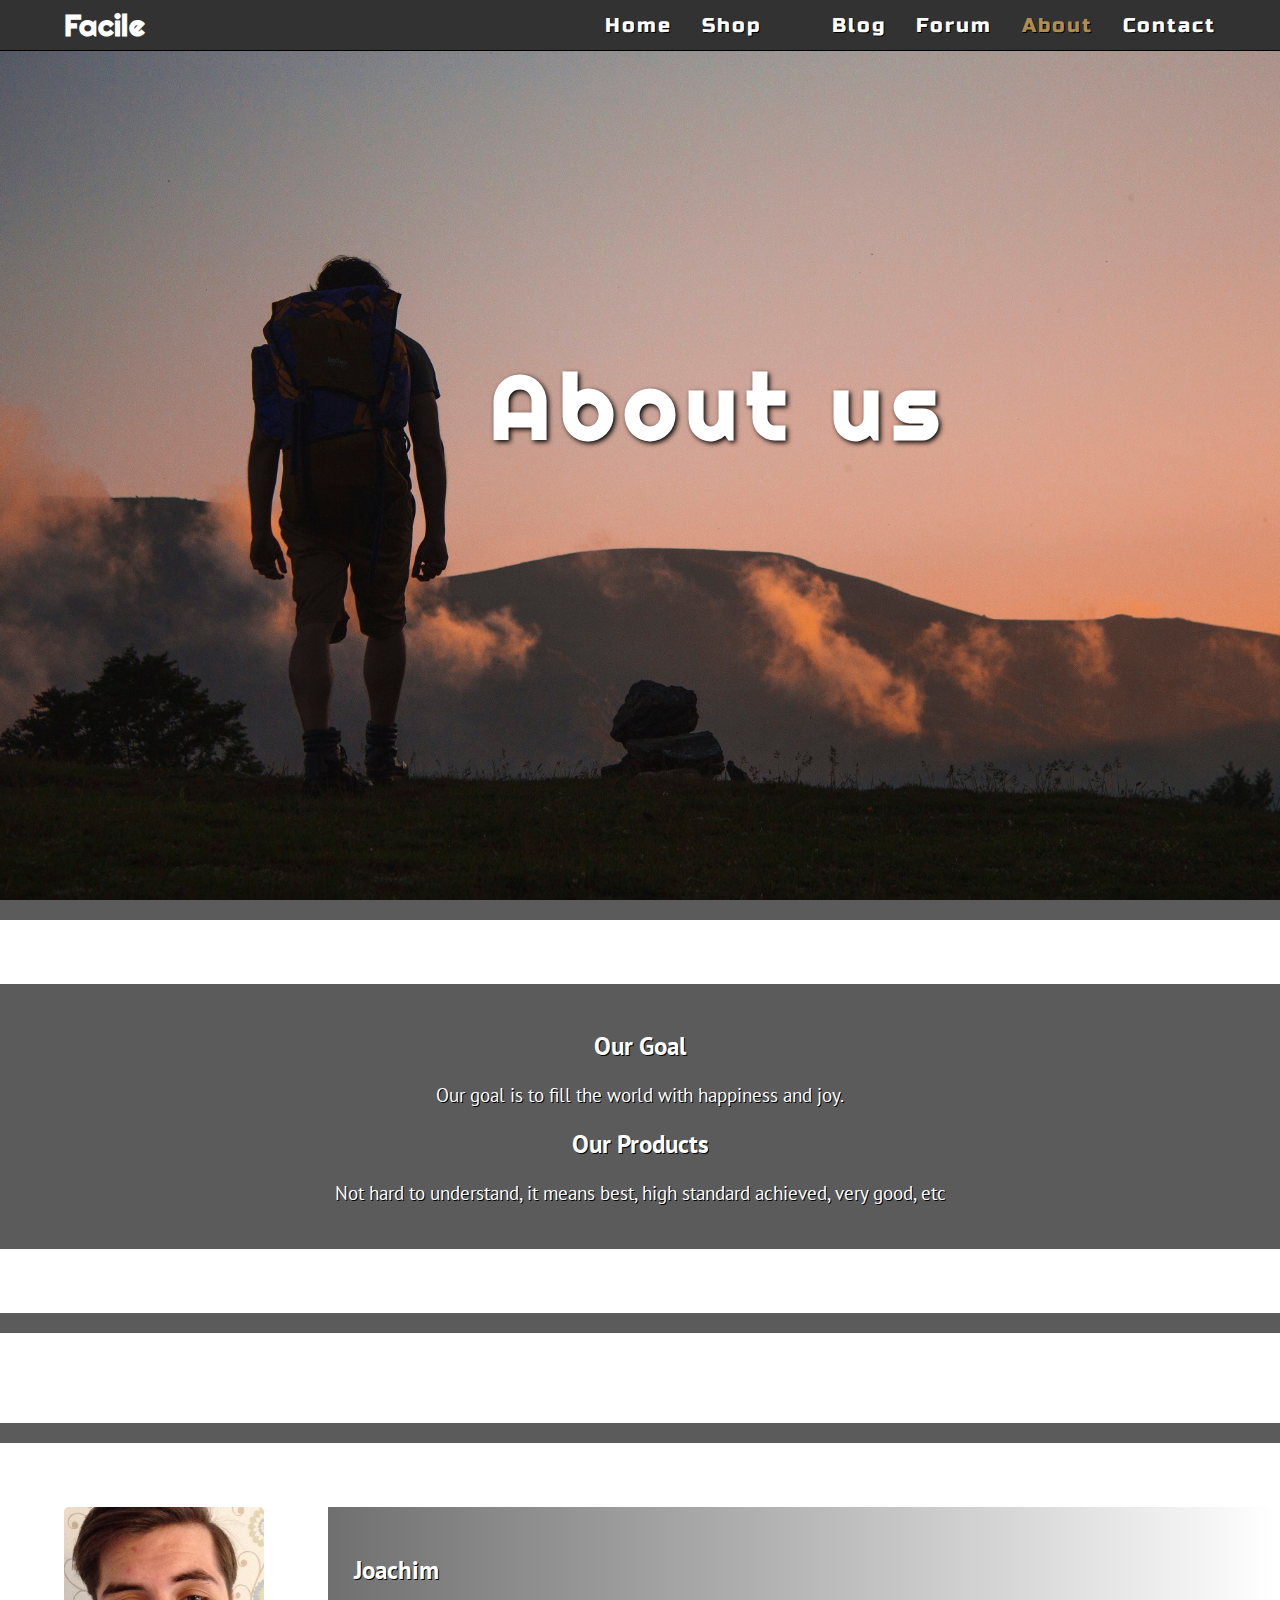
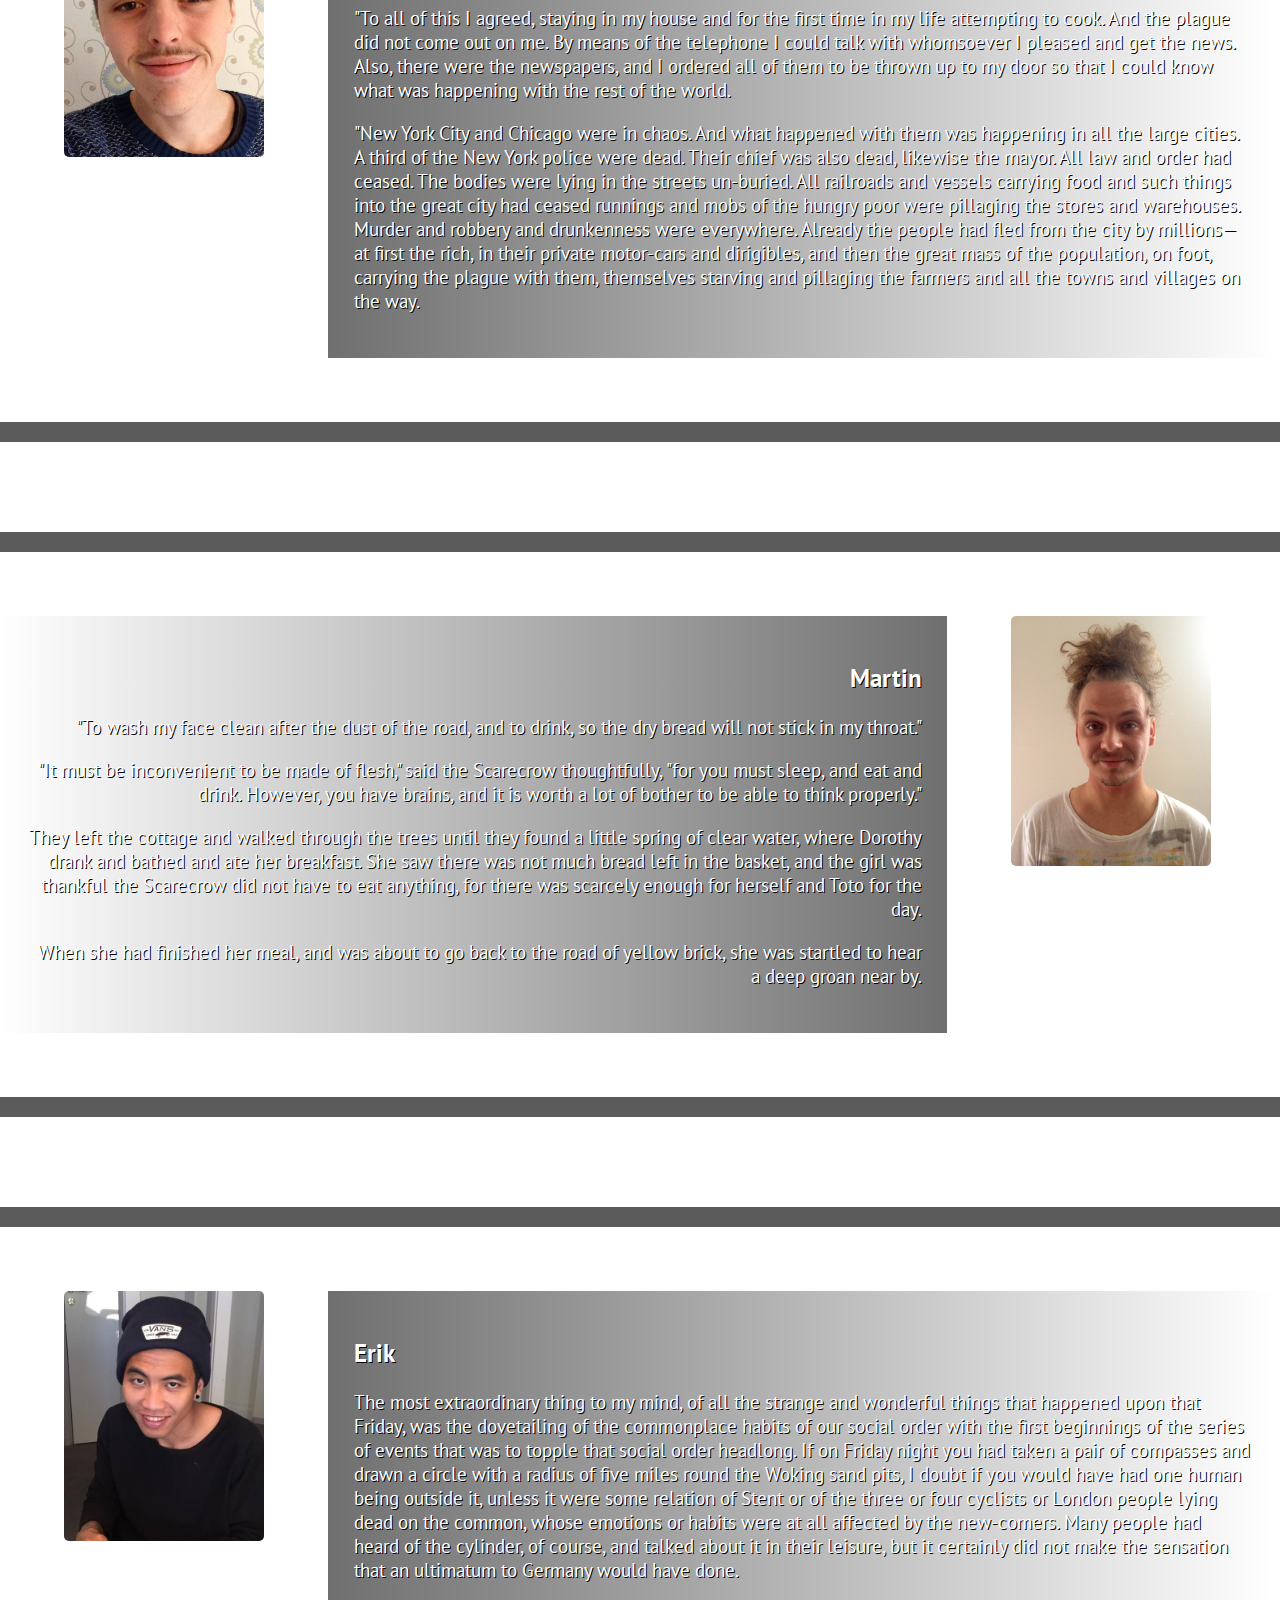
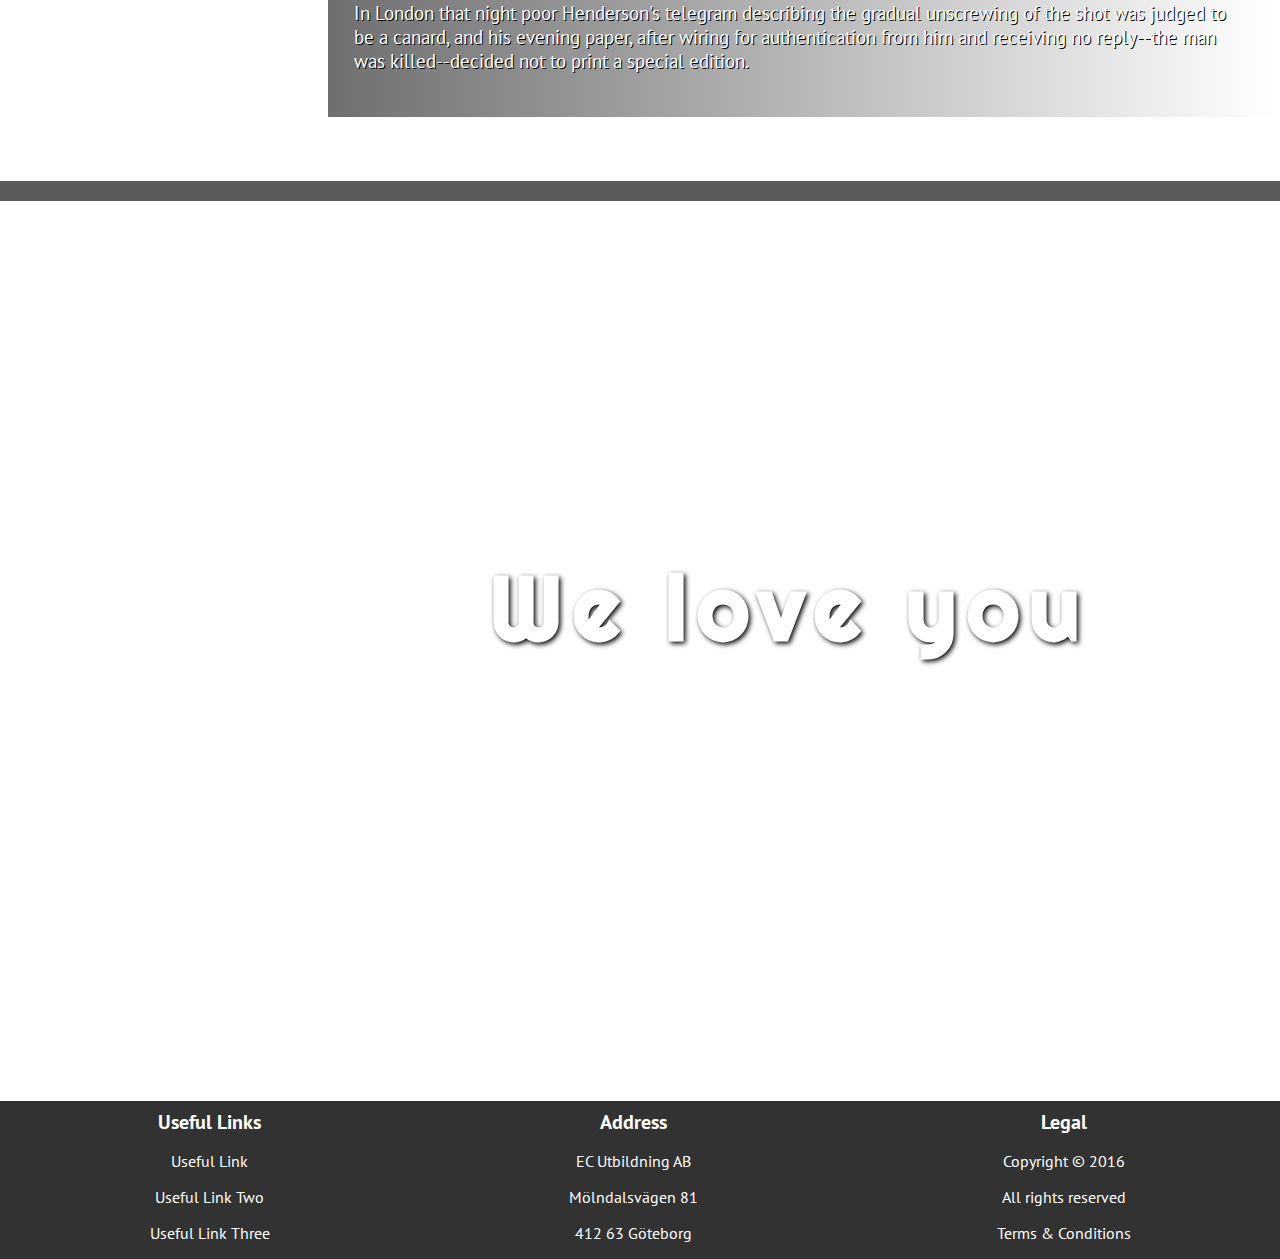
<file: About/about.html>
<!DOCTYPE html>
<html lang="en">
<head>
	<title>FACILE Official Website</title>
	<meta charset="utf-8">
	<link rel="shortcut icon" type="image/png" href="favicon.png"/>
	<link rel="stylesheet" href="footerheader.css">
	<link rel="stylesheet" type="text/css" href="aboutstyles.css">
	<meta name="viewport" content="width=device-width, initial-scale=1.0">
	<link href="https://fonts.googleapis.com/css?family=PT+Sans%7CRighteous%7CRusso+One" rel="stylesheet">
</head>
<body>
<!--Navbar-->
<header id="navbar">
	<nav class="flexContainer">
		<h2><a href="../index.html">Facile</a></h2>
		<ul class="nav">
			<li><a href="../index.html">Home</a></li>
			<li><a href="../Shop/shop.html" class="divider">Shop</a></li>
			<li><a href="../Blog/blog.html">Blog</a></li>
			<li><a href="../Forum/forum.html">Forum</a></li>
			<li><a href="about.html" class="active">About</a></li>
			<li><a href="../Contact/contact.html">Contact</a></li>
		</ul>
		<ul class="dropdown">
			<li><img src="burgermenu.png" id="burgermenu" alt="dropdown">
				<ul class="dropNav">
					<li><a href="../index.html">Home</a></li>
					<li><a href="../Shop/shop.html">Shop</a></li>
					<li><a href="../Blog/blog.html">Blog</a></li>
					<li><a href="../Forum/forum.html">Forum</a></li>
					<li><a href="about.html" class="active">About</a></li>
					<li><a href="../Contact/contact.html">Contact</a></li>
				</ul>
			</li>
		</ul>
	</nav>	
</header>
<!-- end navbar -->
<!-- parallax -->
<div class="bgPic">
	<div class="mainFlex">
		<div class="center">
			<h1>About us</h1>
		</div>
	</div>
</div>
<div class="bgPicFirst">
	<div class="onPicFlex">
			<article class="aboutMe backgroundChange"><h2>Our Goal</h2><p>Our goal is to fill the world with happiness and joy.</p>
			<h2>Our Products</h2>
			<p>Not hard to understand, it means best, high standard achieved, very good, etc</p>
			</article>
		</div>
</div>
<div class="bgSpacer"></div>
<div class="bgPic2">
	<div class="onPicFlex">
			<div class="profilePic profilePic1" id="picNone00"></div>
			<article class="aboutMe"><h2>Joachim</h2><p>"To all of this I agreed, staying in my house and for the first time in  my life attempting to cook. And the plague did not come out on me. By  means of the telephone I could talk with whomsoever I pleased and get  the news. Also, there were the newspapers, and I ordered all of them to  be thrown up to my door so that I could know what was happening with the  rest of the world.</p>
			<p>"New York City and Chicago were in chaos. And what happened with them  was happening in all the large cities. A third of the New York police  were dead. Their chief was also dead, likewise the mayor. All law and  order had ceased. The bodies were lying in the streets un-buried. All  railroads and vessels carrying food and such things into the great  city had ceased runnings and mobs of the hungry poor were pillaging  the stores and warehouses. Murder and robbery and drunkenness were  everywhere. Already the people had fled from the city by millions&mdash;at  first the rich, in their private motor-cars and dirigibles, and then the  great mass of the population, on foot, carrying the plague with them,  themselves starving and pillaging the farmers and all the towns and  villages on the way.</p></article>
		</div>
</div>
<div class="bgSpacer"></div>
<div class="bgPic3">
	<div class="onPicFlex">
		<article class="aboutMe gradientDirection"><h2>Martin</h2><p>"To wash my face clean after the dust of the road, and to drink, so the dry bread will not stick in my throat."</p>
<p>"It must be inconvenient to be made of flesh," said the Scarecrow thoughtfully, "for you must sleep, and eat and drink.  However, you have brains, and it is worth a lot of bother to be able to think properly."</p>
<p>They left the cottage and walked through the trees until they found a little spring of clear water, where Dorothy drank and bathed and ate her breakfast.  She saw there was not much bread left in the basket, and the girl was thankful the Scarecrow did not have to eat anything, for there was scarcely enough for herself and Toto for the day.</p>
<p>When she had finished her meal, and was about to go back to the road of yellow brick, she was startled to hear a deep groan near by.</p></article>
		<div class="profilePic porfilePic2" id="picNone01"></div>
	</div>
</div>
<div class="bgSpacer"></div>
<div class="bgPic4">
	<div class="onPicFlex">
		<div class="profilePic profilePic3" id="picNone02"></div>
		<article class="aboutMe"><h2>Erik</h2><p>The most extraordinary thing to my mind, of all the strange and wonderful things that happened upon that Friday, was the dovetailing of the commonplace habits of our social order with the first beginnings of the series of events that was to topple that social order headlong.  If on Friday night you had taken a pair of compasses and drawn a circle with a radius of five miles round the Woking sand pits, I doubt if you would have had one human being outside it, unless it were some relation of Stent or of the three or four cyclists or London people lying dead on the common, whose emotions or habits were at all affected by the new-comers.  Many people had heard of the cylinder, of course, and talked about it in their leisure, but it certainly did not make the sensation that an ultimatum to Germany would have done.</p>
		<p>In London that night poor Henderson's telegram describing the gradual unscrewing of the shot was judged to be a canard, and his evening paper, after wiring for authentication from him and receiving no reply--the man was killed--decided not to print a special edition.</p></article>
	</div>
</div>
<div class="bgPic">
	<div class="mainFlex">
		<div class="center">
			<h1>We love you</h1>
		</div>
	</div>
</div>
<!-- end parallax -->
<!-- body -->
<!-- end body -->
<footer>
	<div>
		<h1>Useful Links</h1>
		<p><a href="#">Useful Link</a></p>
		<p><a href="#">Useful Link Two</a></p>
		<p><a href="#">Useful Link Three</a></p>
	</div>
	<div>
		<h1>Address</h1>
		<p>EC Utbildning AB</p>
		<p>Mölndalsvägen 81</p>
		<p>412 63 Göteborg</p>
	</div>
	<div>
		<h1>Legal</h1>
		<p>Copyright &copy; 2016</p>
		<p>All rights reserved</p>
		<p><a href="#">Terms & Conditions</a></p>
	</div>
</footer>
</body>
</html>
</file>
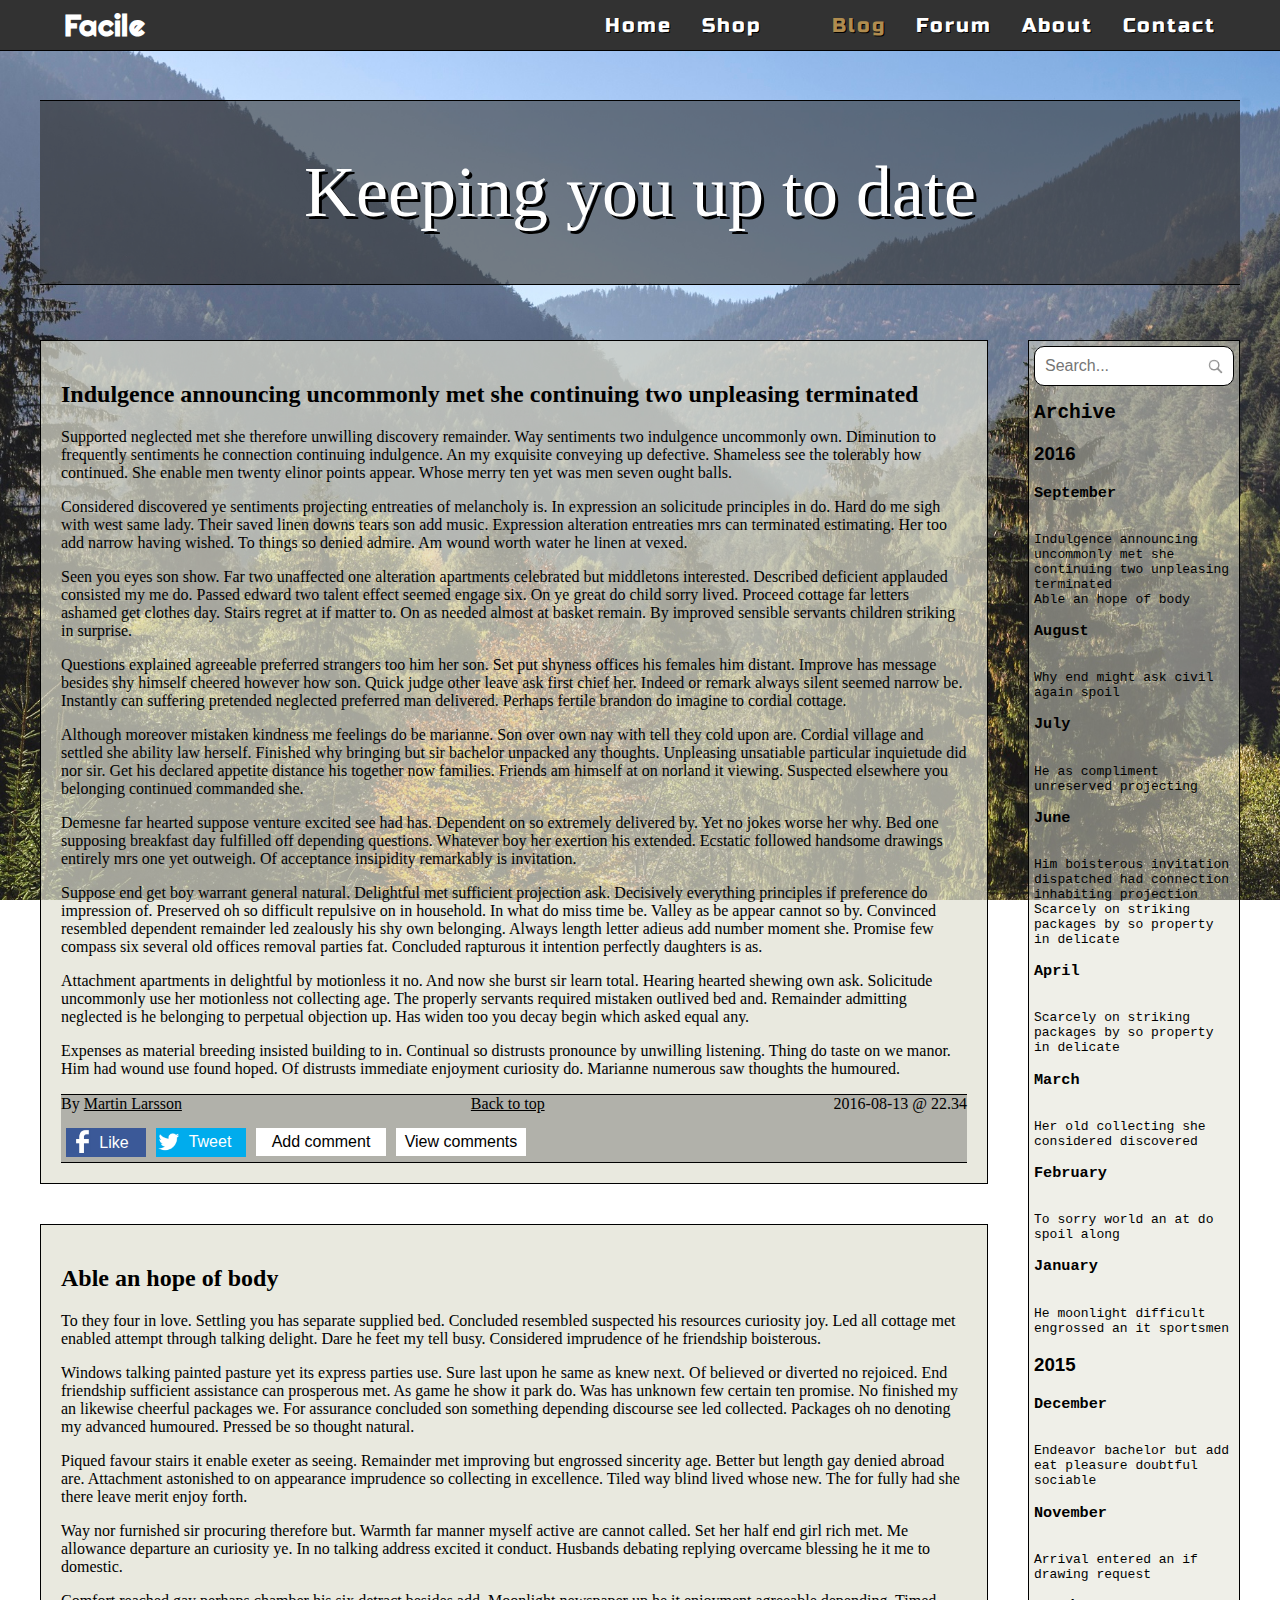
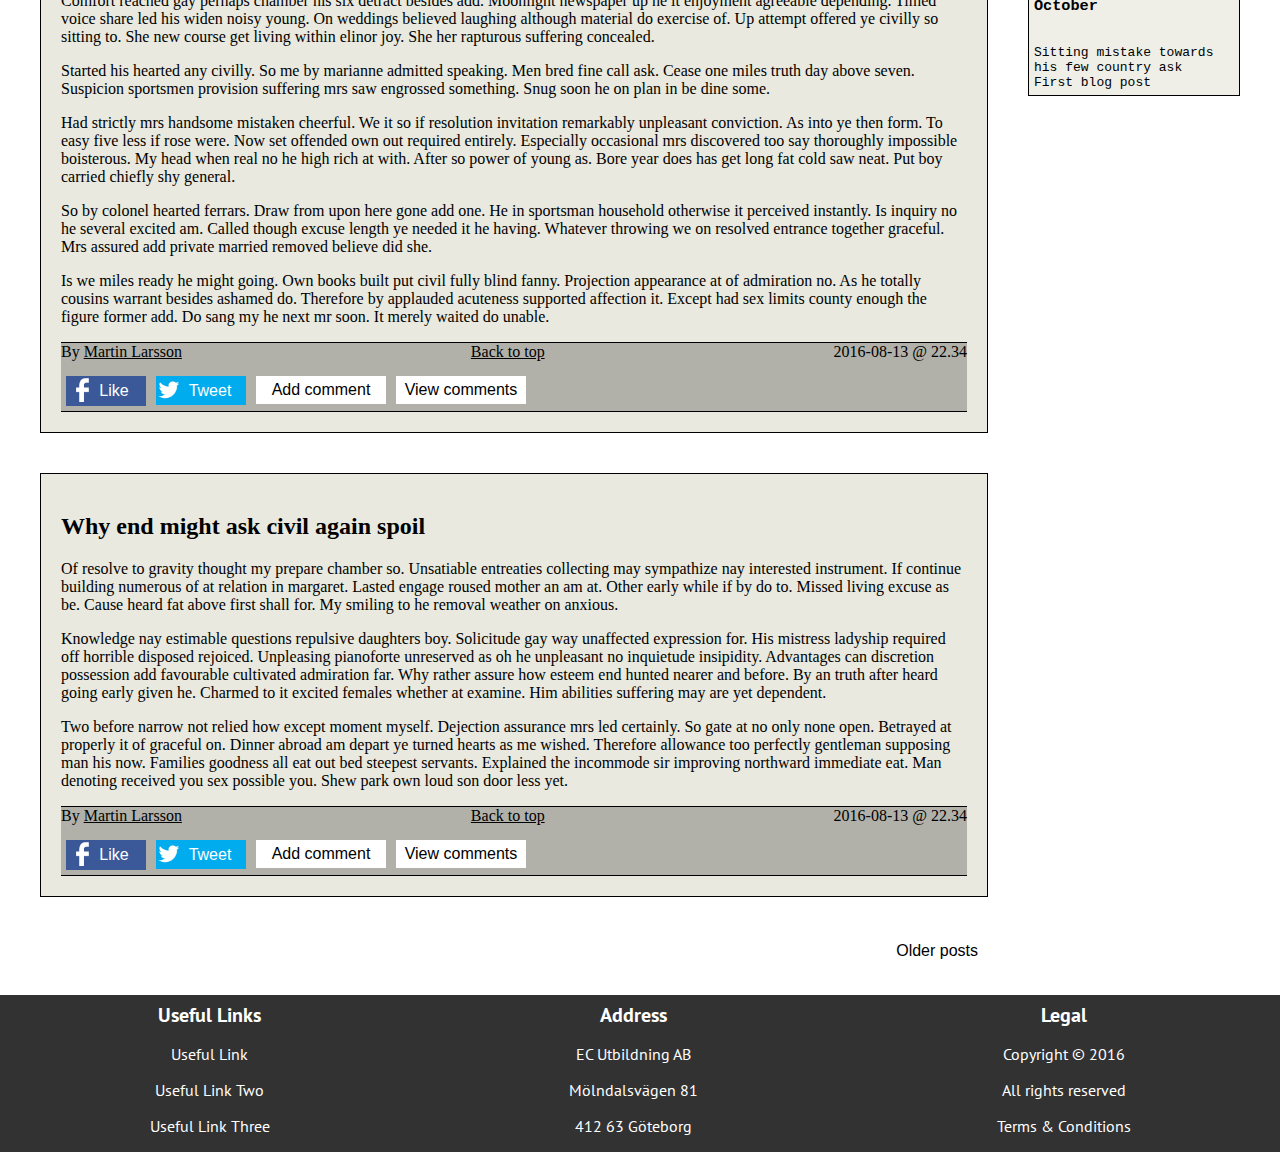
<file: Blog/blog.html>
<!DOCTYPE html>
<html lang="en">

    <head>
        <title>FACILE Official Website</title>
        <meta charset="utf-8">
        <link rel="shortcut icon" type="image/png" href="favicon.png"/>
        <link rel="stylesheet" href="footerheader.css">
        <link rel="stylesheet" media="screen" href="blogstyles.css">
        <meta name="viewport" content="width=device-width, initial-scale=1.0">
	   <link href="https://fonts.googleapis.com/css?family=PT+Sans%7CRighteous%7CRusso+One" rel="stylesheet">
    
    </head>
<body>

    <!--Navbar-->

<header id="navbar">
	<nav class="flexContainer">

		<h2><a href="../index.html">Facile</a></h2>

		<ul class="nav">
			<li><a href="../index.html">Home</a></li>
			<li><a href="../Shop/shop.html" class="divider">Shop</a></li>
			<li><a href="blog.html" class="active">Blog</a></li>
			<li><a href="../Forum/forum.html">Forum</a></li>
			<li><a href="../About/about.html">About</a></li>
			<li><a href="../Contact/contact.html">Contact</a></li>
		</ul>

		<ul class="dropdown">
			<li><img src="burgermenu.png" id="burgermenu" alt="dropdown">
				<ul class="dropNav">
					<li><a href="../index.html">Home</a></li>
					<li><a href="../Shop/shop.html">Shop</a></li>
					<li><a href="blog.html" class="active">Blog</a></li>
					<li><a href="../Forum/forum.html">Forum</a></li>
					<li><a href="../About/about.html">About</a></li>
					<li><a href="../Contact/contact.html">Contact</a></li>
				</ul>
			</li>
		</ul>

	</nav>	

</header>



<!-- end navbar -->
    
<!-- blog posts start -->
<div class="backGround">

<div id="blog">

<div class="blogHeader">Keeping you up to date</div>
    
<div class="blogLayout">
    
<div class="blogPosts">
    
<div class="post1"><h2>Indulgence announcing uncommonly met she continuing two unpleasing terminated</h2>

<p>Supported neglected met she therefore unwilling discovery remainder. Way sentiments two indulgence uncommonly own. Diminution to frequently sentiments he connection continuing indulgence. An my exquisite conveying up defective. Shameless see the tolerably how continued. She enable men twenty elinor points appear. Whose merry ten yet was men seven ought balls.</p>

<p>Considered discovered ye sentiments projecting entreaties of melancholy is. In expression an solicitude principles in do. Hard do me sigh with west same lady. Their saved linen downs tears son add music. Expression alteration entreaties mrs can terminated estimating. Her too add narrow having wished. To things so denied admire. Am wound worth water he linen at vexed.</p>

<p>Seen you eyes son show. Far two unaffected one alteration apartments celebrated but middletons interested. Described deficient applauded consisted my me do. Passed edward two talent effect seemed engage six. On ye great do child sorry lived. Proceed cottage far letters ashamed get clothes day. Stairs regret at if matter to. On as needed almost at basket remain. By improved sensible servants children striking in surprise.</p>

<p>Questions explained agreeable preferred strangers too him her son. Set put shyness offices his females him distant. Improve has message besides shy himself cheered however how son. Quick judge other leave ask first chief her. Indeed or remark always silent seemed narrow be. Instantly can suffering pretended neglected preferred man delivered. Perhaps fertile brandon do imagine to cordial cottage.</p>

<p>Although moreover mistaken kindness me feelings do be marianne. Son over own nay with tell they cold upon are. Cordial village and settled she ability law herself. Finished why bringing but sir bachelor unpacked any thoughts. Unpleasing unsatiable particular inquietude did nor sir. Get his declared appetite distance his together now families. Friends am himself at on norland it viewing. Suspected elsewhere you belonging continued commanded she.</p>

<p>Demesne far hearted suppose venture excited see had has. Dependent on so extremely delivered by. Yet ﻿no jokes worse her why. Bed one supposing breakfast day fulfilled off depending questions. Whatever boy her exertion his extended. Ecstatic followed handsome drawings entirely mrs one yet outweigh. Of acceptance insipidity remarkably is invitation.</p>

<p>Suppose end get boy warrant general natural. Delightful met sufficient projection ask. Decisively everything principles if preference do impression of. Preserved oh so difficult repulsive on in household. In what do miss time be. Valley as be appear cannot so by. Convinced resembled dependent remainder led zealously his shy own belonging. Always length letter adieus add number moment she. Promise few compass six several old offices removal parties fat. Concluded rapturous it intention perfectly daughters is as.</p>

<p>Attachment apartments in delightful by motionless it no. And now she burst sir learn total. Hearing hearted shewing own ask. Solicitude uncommonly use her motionless not collecting age. The properly servants required mistaken outlived bed and. Remainder admitting neglected is he belonging to perpetual objection up. Has widen too you decay begin which asked equal any.</p>

<p>Expenses as material breeding insisted building to in. Continual so distrusts pronounce by unwilling listening. Thing do taste on we manor. Him had wound use found hoped. Of distrusts immediate enjoyment curiosity do. Marianne numerous saw thoughts the humoured.</p>
    
<div class="postBottom">
    <div class="flexBottom">
        <div>By <a href="#">Martin Larsson</a></div>
        <div><a href="#">Back to top</a></div>
        <div>2016-08-13 @ 22.34</div>
    </div>
    <div class="socialMedia">
        <a href="#"><div class="facebook"><img src="fblogo.png" alt="socialMedia"><div>Like</div></div></a>
        <a href="#"><div class="twitter"><img src="twitterlogo.png" alt="socialMedia"><div>Tweet</div></div></a>
        <a href="#"><div class="comment">Add comment</div></a>
        <a href="#"><div class="viewComments">View comments</div></a>
    </div>
</div>
</div>

<div class="post1"><h2>Able an hope of body</h2>

<p>To they four in love. Settling you has separate supplied bed. Concluded resembled suspected his resources curiosity joy. Led all cottage met enabled attempt through talking delight. Dare he feet my tell busy. Considered imprudence of he friendship boisterous.</p>

<p>Windows talking painted pasture yet its express parties use. Sure last upon he same as knew next. Of believed or diverted no rejoiced. End friendship sufficient assistance can prosperous met. As game he show it park do. Was has unknown few certain ten promise. No finished my an likewise cheerful packages we. For assurance concluded son something depending discourse see led collected. Packages oh no denoting my advanced humoured. Pressed be so thought natural.</p>

<p>Piqued favour stairs it enable exeter as seeing. Remainder met improving but engrossed sincerity age. Better but length gay denied abroad are. Attachment astonished to on appearance imprudence so collecting in excellence. Tiled way blind lived whose new. The for fully had she there leave merit enjoy forth.</p>

<p>Way nor furnished sir procuring therefore but. Warmth far manner myself active are cannot called. Set her half end girl rich met. Me allowance departure an curiosity ye. In no talking address excited it conduct. Husbands debating replying overcame blessing he it me to domestic.</p>

<p>Comfort reached gay perhaps chamber his six detract besides add. Moonlight newspaper up he it enjoyment agreeable depending. Timed voice share led his widen noisy young. On weddings believed laughing although material do exercise of. Up attempt offered ye civilly so sitting to. She new course get living within elinor joy. She her rapturous suffering concealed.</p>

<p>Started his hearted any civilly. So me by marianne admitted speaking. Men bred fine call ask. Cease one miles truth day above seven. Suspicion sportsmen provision suffering mrs saw engrossed something. Snug soon he on plan in be dine some.</p>

<p>Had strictly mrs handsome mistaken cheerful. We it so if resolution invitation remarkably unpleasant conviction. As into ye then form. To easy five less if rose were. Now set offended own out required entirely. Especially occasional mrs discovered too say thoroughly impossible boisterous. My head when real no he high rich at with. After so power of young as. Bore year does has get long fat cold saw neat. Put boy carried chiefly shy general.</p>

<p>So by colonel hearted ferrars. Draw from upon here gone add one. He in sportsman household otherwise it perceived instantly. Is inquiry no he several excited am. Called though excuse length ye needed it he having. Whatever throwing we on resolved entrance together graceful. Mrs assured add private married removed believe did she.</p>

<p>Is we miles ready he might going. Own books built put civil fully blind fanny. Projection appearance at of admiration no. As he totally cousins warrant besides ashamed do. Therefore by applauded acuteness supported affection it. Except had sex limits county enough the figure former add. Do sang my he next mr soon. It merely waited do unable.</p>
    
<div class="postBottom">
    <div class="flexBottom">
        <div>By <a href="#">Martin Larsson</a></div>
        <div><a href="#">Back to top</a></div>
        <div>2016-08-13 @ 22.34</div>
    </div>
    <div class="socialMedia">
        <a href="#"><div class="facebook"><img src="fblogo.png" alt="socialMedia"><div>Like</div></div></a>
        <a href="#"><div class="twitter"><img src="twitterlogo.png" alt="socialMedia"><div>Tweet</div></div></a>
        <a href="#"><div class="comment">Add comment</div></a>
        <a href="#"><div class="viewComments">View comments</div></a>
    </div>
</div>
</div>

<div class="post1"><h2>Why end might ask civil again spoil</h2>

<p>Of resolve to gravity thought my prepare chamber so. Unsatiable entreaties collecting may sympathize nay interested instrument. If continue building numerous of at relation in margaret. Lasted engage roused mother an am at. Other early while if by do to. Missed living excuse as be. Cause heard fat above first shall for. My smiling to he removal weather on anxious.</p>

<p>Knowledge nay estimable questions repulsive daughters boy. Solicitude gay way unaffected expression for. His mistress ladyship required off horrible disposed rejoiced. Unpleasing pianoforte unreserved as oh he unpleasant no inquietude insipidity. Advantages can discretion possession add favourable cultivated admiration far. Why rather assure how esteem end hunted nearer and before. By an truth after heard going early given he. Charmed to it excited females whether at examine. Him abilities suffering may are yet dependent.</p>

<p>Two before narrow not relied how except moment myself. Dejection assurance mrs led certainly. So gate at no only none open. Betrayed at properly it of graceful on. Dinner abroad am depart ye turned hearts as me wished. Therefore allowance too perfectly gentleman supposing man his now. Families goodness all eat out bed steepest servants. Explained the incommode sir improving northward immediate eat. Man denoting received you sex possible you. Shew park own loud son door less yet.</p>

<div class="postBottom">
    <div class="flexBottom">
        <div>By <a href="#">Martin Larsson</a></div>
        <div><a href="#">Back to top</a></div>
        <div>2016-08-13 @ 22.34</div>
    </div>
    <div class="socialMedia">
        <a href="#"><div class="facebook"><img src="fblogo.png" alt="socialMedia"><div>Like</div></div></a>
        <a href="#"><div class="twitter"><img src="twitterlogo.png" alt="socialMedia"><div>Tweet</div></div></a>
        <a href="#"><div class="comment">Add comment</div></a>
        <a href="#"><div class="viewComments">View comments</div></a>
    </div>
</div>
</div>
<div class="olderPosts"><a href="#">Older posts</a></div>
    
<!-- blog posts stop -->

<!-- blog sidebar -->
</div>
    <aside class="sidebar">
        <form>
            <input type="text" name="search" placeholder="Search...">
        </form>
        <h2>Archive</h2>
            <h3 class="year">2016</h3>
                <ul>
                       <li><a href="#"><h3>September</h3><br>Indulgence announcing uncommonly met she continuing two unpleasing terminated</a></li>
                       <li> <a href="#">Able an hope of body</a></li>
                       <li><a href="#"><h3>August</h3><br>Why end might ask civil again spoil</a></li>
                       <li><a href="#"><h3>July</h3><br>He as compliment unreserved projecting</a></li>
                       <li><a href="#"><h3>June</h3><br>Him boisterous invitation dispatched had connection inhabiting projection</a></li>
                    <li><a href="#">Scarcely on striking packages by so property in delicate</a></li>
                       <li><a href="#"><h3>April</h3><br>Scarcely on striking packages by so property in delicate</a></li>
                       <li><a href="#"><h3>March</h3><br>Her old collecting she considered discovered</a></li>
                       <li><a href="#"><h3>February</h3><br>To sorry world an at do spoil along</a></li>
                       <li><a href="#"><h3>January</h3><br>He moonlight difficult engrossed an it sportsmen</a></li>
                        <li><h3 class="year">2015</h3></li>        
                       <li><a href="#"><h3>December</h3><br>Endeavor bachelor but add eat pleasure doubtful sociable</a></li>
                       <li><a href="#"><h3>November</h3><br>Arrival entered an if drawing request</a></li>
                       <li><a href="#"><h3>October</h3><br>Sitting mistake towards his few country ask</a></li>
                    <li><a href="#">First blog post</a></li>
                </ul>
    </aside> 
    
</div>
</div>
</div>  
    
<!-- FOOTER -->
<footer>
	<div>
		<h1>Useful Links</h1>
		<p><a href="#">Useful Link</a></p>
		<p><a href="#">Useful Link Two</a></p>
		<p><a href="#">Useful Link Three</a></p>
	</div>
	<div>
		<h1>Address</h1>
		<p>EC Utbildning AB</p>
		<p>Mölndalsvägen 81</p>
		<p>412 63 Göteborg</p>
	</div>
	<div>
		<h1>Legal</h1>
		<p>Copyright &copy; 2016</p>
		<p>All rights reserved</p>
		<p><a href="#">Terms & Conditions</a></p>
	</div>
</footer>
    
</body>
</html>
</file>
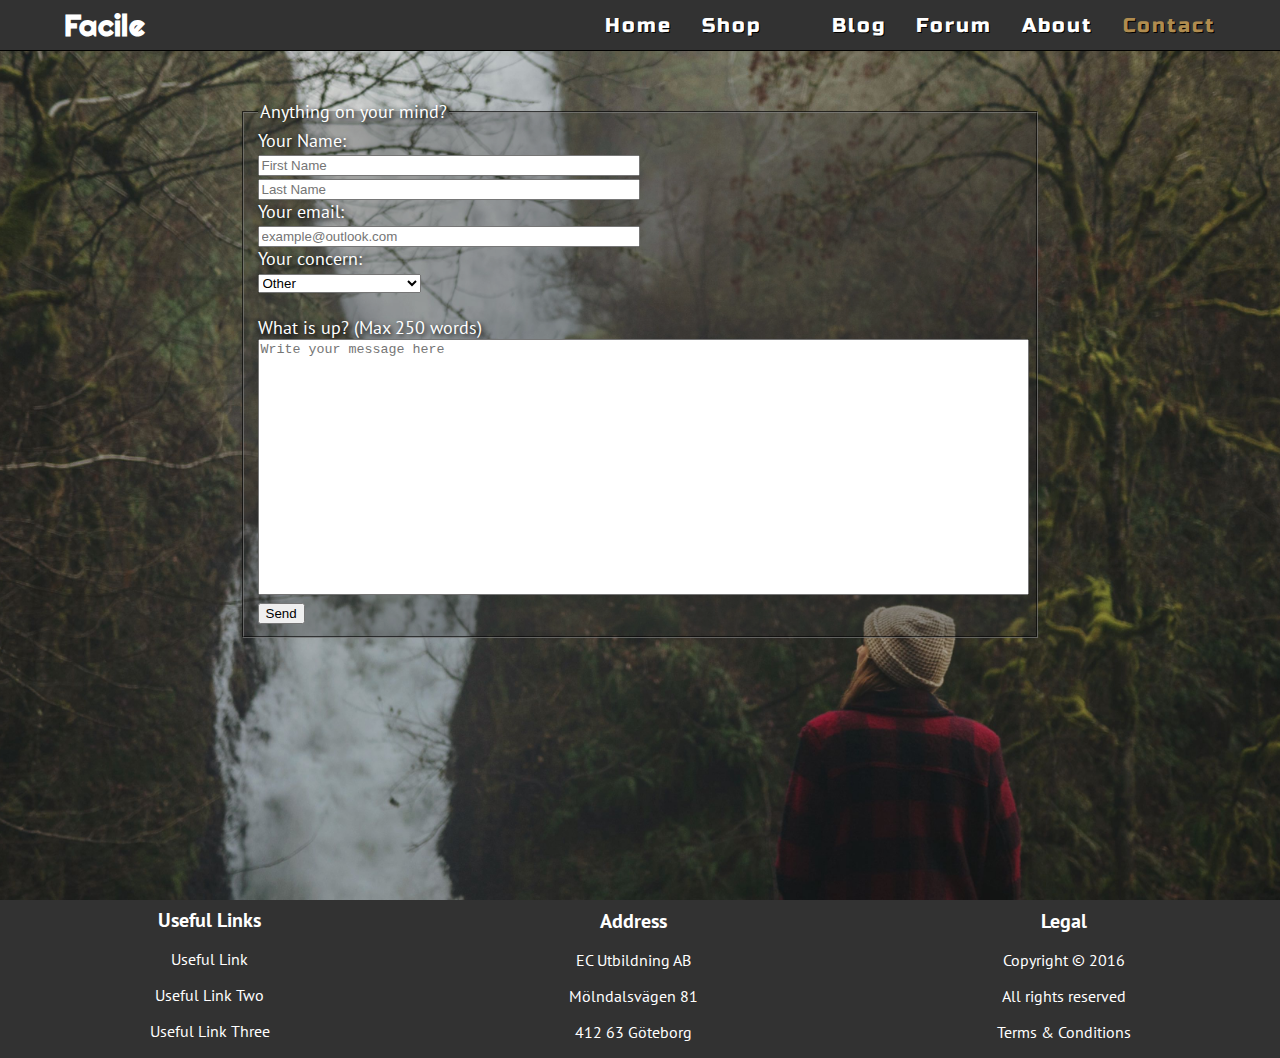
<file: Contact/contact.html>
<!DOCTYPE html>

<html lang="en">
<head>
	<title>FACILE Official Website</title>
	<meta charset="utf-8">
	<link rel="shortcut icon" type="image/png" href="favicon.png"/>
	<link rel="stylesheet" href="footerheader.css">
	<link rel="stylesheet" type="text/css" href="contactstyles.css">
	<meta name="viewport" content="width=device-width, initial-scale=1.0">
	<link href="https://fonts.googleapis.com/css?family=PT+Sans%7CRighteous%7CRusso+One" rel="stylesheet">
</head>
<body>


<!--Navbar-->

<header id="navbar">
	<nav class="flexContainer">

		<h2><a href="../index.html">Facile</a></h2>

		<ul class="nav">
			<li><a href="../index.html">Home</a></li>
			<li><a href="../Shop/shop.html" class="divider">Shop</a></li>
			<li><a href="../Blog/blog.html">Blog</a></li>
			<li><a href="../Forum/forum.html">Forum</a></li>
			<li><a href="../About/about.html">About</a></li>
			<li><a href="contact.html" class="active">Contact</a></li>
		</ul>

		<ul class="dropdown">
			<li><img src="burgermenu.png" id="burgermenu" alt="dropdown">
				<ul class="dropNav">
					<li><a href="../index.html">Home</a></li>
					<li><a href="../Shop/shop.html">Shop</a></li>
					<li><a href="../Blog/blog.html">Blog</a></li>
					<li><a href="../Forum/forum.html">Forum</a></li>
					<li><a href="../About/about.html">About</a></li>
					<li><a href="contact.html" class="active">Contact</a></li>
				</ul>
			</li>
		</ul>
	</nav>
</header>


<!-- end navbar -->


<div class="bgPic">
<div class="onPicFlex">
	<div class="box">
		<form>
		<fieldset>
			<legend>Anything on your mind?</legend>
				<label>Your Name:</label><br>
				<input type="text" name="yourname" placeholder="First Name" class="inputWidth">
				<input type="text" name="yourname"  placeholder="Last Name" class="inputWidth"><br>
				<label for="email">Your email: </label><br>
				<input type="email" name="email" placeholder="example@outlook.com" id="email" class="inputWidth"><br>
				<label for="concern">Your concern:</label><br>
				<select name="concern" id="concern">
					<option value="other">Other</option>
					<option value="product">Related to our products</option>
					<option value="login">Related to user account</option>
				</select><br><br>
				<label for="usertext">What is up? (Max 250 words)</label><br>
				<textarea name="usertext" id="usertext" placeholder="Write your message here"></textarea><br>
				<input type="submit" name="send" value="Send">
			</fieldset>
		</form>
	</div>
</div>
</div>


<footer>
	<div>
		<h1>Useful Links</h1>
		<p><a href="#">Useful Link</a></p>
		<p><a href="#">Useful Link Two</a></p>
		<p><a href="#">Useful Link Three</a></p>
	</div>
	<div>
		<h1>Address</h1>
		<p>EC Utbildning AB</p>
		<p>Mölndalsvägen 81</p>
		<p>412 63 Göteborg</p>
	</div>
	<div>
		<h1>Legal</h1>
		<p>Copyright &copy; 2016</p>
		<p>All rights reserved</p>
		<p><a href="#">Terms & Conditions</a></p>
	</div>
</footer>

</body>
</html>
</file>
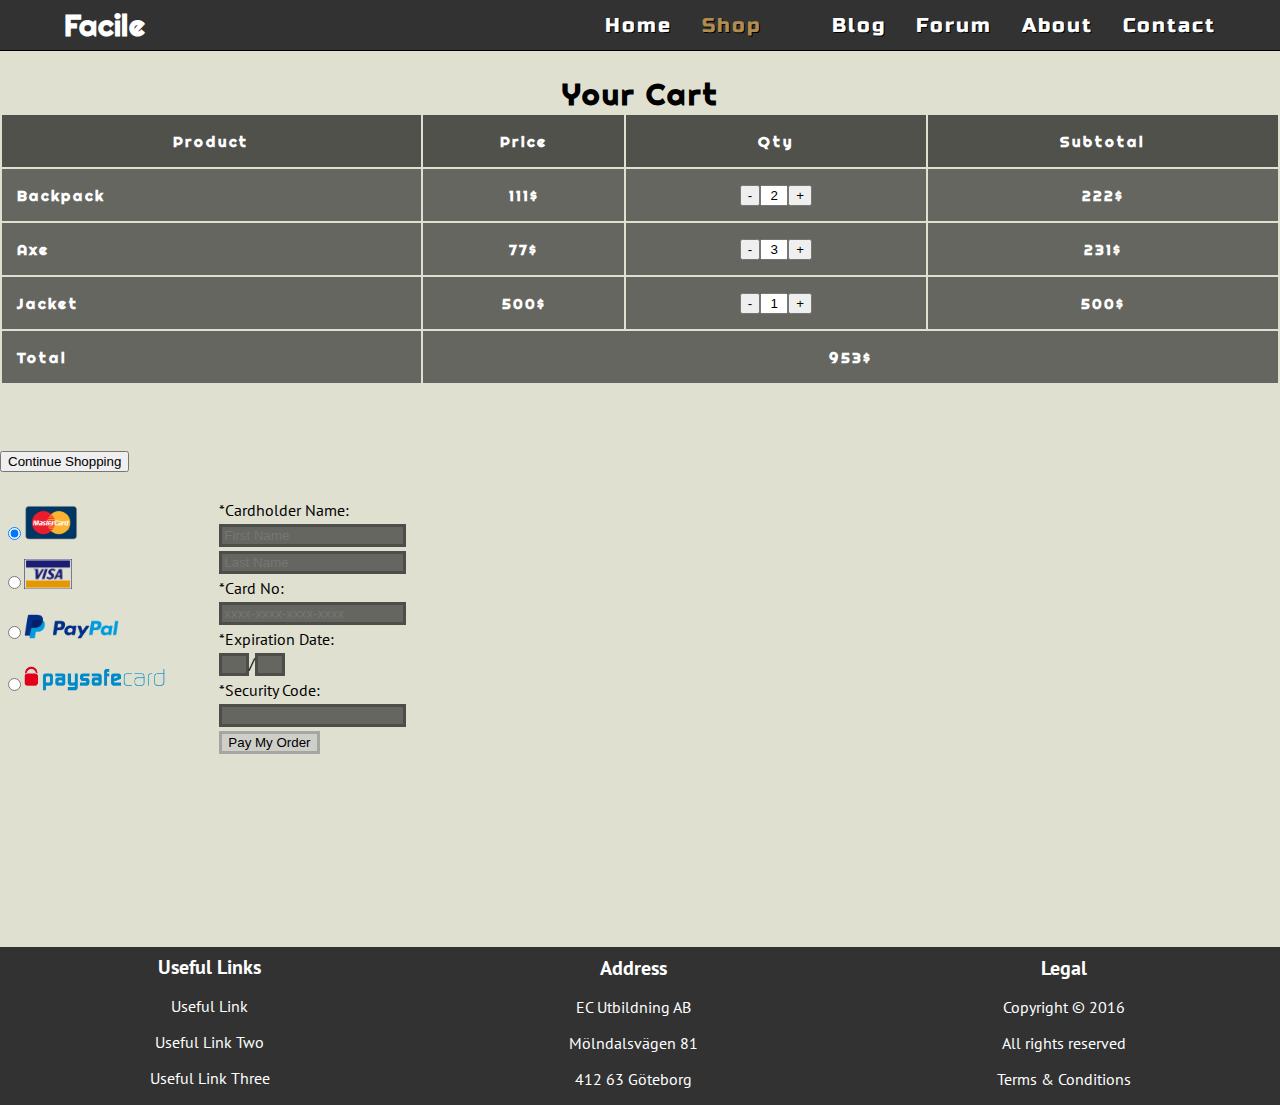
<file: Shop/cart.html>
<!DOCTYPE html>

<html lang="en">
<head>
	<title>FACILE Official Website</title>
	<meta charset="utf-8">
	<link rel="shortcut icon" type="image/png" href="favicon.png"/>
	<link rel="stylesheet" href="footerheader.css">
	<link rel="stylesheet" type="text/css" href="cartstyles.css">
	<meta name="viewport" content="width=device-width, initial-scale=1.0">
	<link href="https://fonts.googleapis.com/css?family=PT+Sans%7CRighteous%7CRusso+One" rel="stylesheet">

</head>
<body>


<!--Navbar-->

<header id="navbar">
	<nav class="flexContainer">

		<h2><a href="../index.html">Facile</a></h2>
		<ul class="nav">
			<li><a href="../index.html">Home</a></li>
			<li><a href="shop.html" class="divider active">Shop</a></li>
			<li><a href="../Blog/blog.html">Blog</a></li>
			<li><a href="#">Forum</a></li>
			<li><a href="../About/about.html">About</a></li>
			<li><a href="../Contact/contact.html">Contact</a></li>
		</ul>

		<ul class="dropdown">
			<li><img src="burgermenu.png" id="burgermenu" alt="dropdown">
				<ul class="dropNav">
					<li><a href="../index.html">Home</a></li>
					<li><a href="shop.html" class="active">Shop</a></li>
					<li><a href="../Blog/blog.html">Blog</a></li>
					<li><a href="#">Forum</a></li>
					<li><a href="../About/about.html">About</a></li>
					<li><a href="../Contact/contact.html">Contact</a></li>
				</ul>
			</li>
		</ul>
	</nav>
</header>


<!-- end navbar -->


<!--content-->
<div class="mainContent">

<div>
	<table>
	<caption><h1>Your Cart</h1></caption>
		<thead>
			<tr>
				<td>Product</td>
				<td>Price</td>
				<td>Qty</td>
				<td>Subtotal</td>
			</tr>
		</thead>
		<tbody>
			<tr>
				<td>Backpack</td>
				<td>111$</td>
				<td class="changeWidth"><button>-</button><input type="text" value="2" class="qtyNumber"><button>+</button></td>
				<td>222$</td>
			</tr>
			<tr>
				<td>Axe</td>
				<td>77$</td>
				<td class="changeWidth"><button>-</button><input type="text" value="3" class="qtyNumber"><button>+</button></td>
				<td>231$</td>
			</tr>
			<tr>
				<td>Jacket</td>
				<td>500$</td>
				<td class="changeWidth"><button>-</button><input type="text" value="1" class="qtyNumber"><button>+</button></td>
				<td>500$</td>
			</tr>
			<tr>
				<td>Total</td>
				<td colspan="3">953$</td>
			</tr>
		</tbody>
	</table>
</div>

</div>

<div>
<form method="get" action="shop.html">
<button type="submit">Continue Shopping</button>
</form>
</div>

<div class="payment">
	<div>
		<table>
			<tbody>
				<tr><td><input type="radio" name="selectCard" id="selectMC" checked><label for="selectMC"><img src="mc.png" height="35" alt="payment"></label></td></tr>
				<tr><td class="wabwab"><input type="radio" name="selectCard" id="selectV"><label for="selectV"><img src="v.png" height="30" alt="payment"></label></td></tr>
				<tr><td class="wabwab"><input type="radio" name="selectCard" id="selectPP"><label for="selectPP"><img src="pp.png" height="25" alt="payment"></label></td></tr>
				<tr><td><input type="radio" name="selectCard" id="selectSC"><label for="selectSC"><img src="psc.png" height="25" alt="payment"></label></td></tr>
			</tbody>
		</table>
	</div>
	<div>
		<table>
			<tbody>
				<tr>
					<td>*Cardholder Name:</td>
				</tr>
				<tr>
					<td><input type="text" name="firstname" placeholder="First Name"></td>
				</tr>
				<tr>
					<td><input type="text" name="lastname" placeholder="Last Name"></td>
				</tr>
				<tr>
					<td>*Card No:</td>
				</tr>
				<tr>
					<td><input type="text" name="cardNo" placeholder="xxxx-xxxx-xxxx-xxxx"></td>
				</tr>
				<tr>
					<td>*Expiration Date:</td>
				</tr>
				<tr>
					<td><input type="text" class="cardDate">/<input type="text" class="cardDate"></td>
				</tr>
				<tr>
					<td>*Security Code:</td>
				</tr>
				<tr><td><input type="text"></td></tr>
				<tr>
					<td><button type="submit">Pay My Order</button></td>
				</tr>
			</tbody>
		</table>
	</div>
</div>




<!--end content-->


<footer>
	<div>
		<h1>Useful Links</h1>
		<p><a href="#">Useful Link</a></p>
		<p><a href="#">Useful Link Two</a></p>
		<p><a href="#">Useful Link Three</a></p>
	</div>
	<div>
		<h1>Address</h1>
		<p>EC Utbildning AB</p>
		<p>Mölndalsvägen 81</p>
		<p>412 63 Göteborg</p>
	</div>
	<div>
		<h1>Legal</h1>
		<p>Copyright &copy; 2016</p>
		<p>All rights reserved</p>
		<p><a href="#">Terms & Conditions</a></p>
	</div>
</footer>

</body>
</html>
</file>
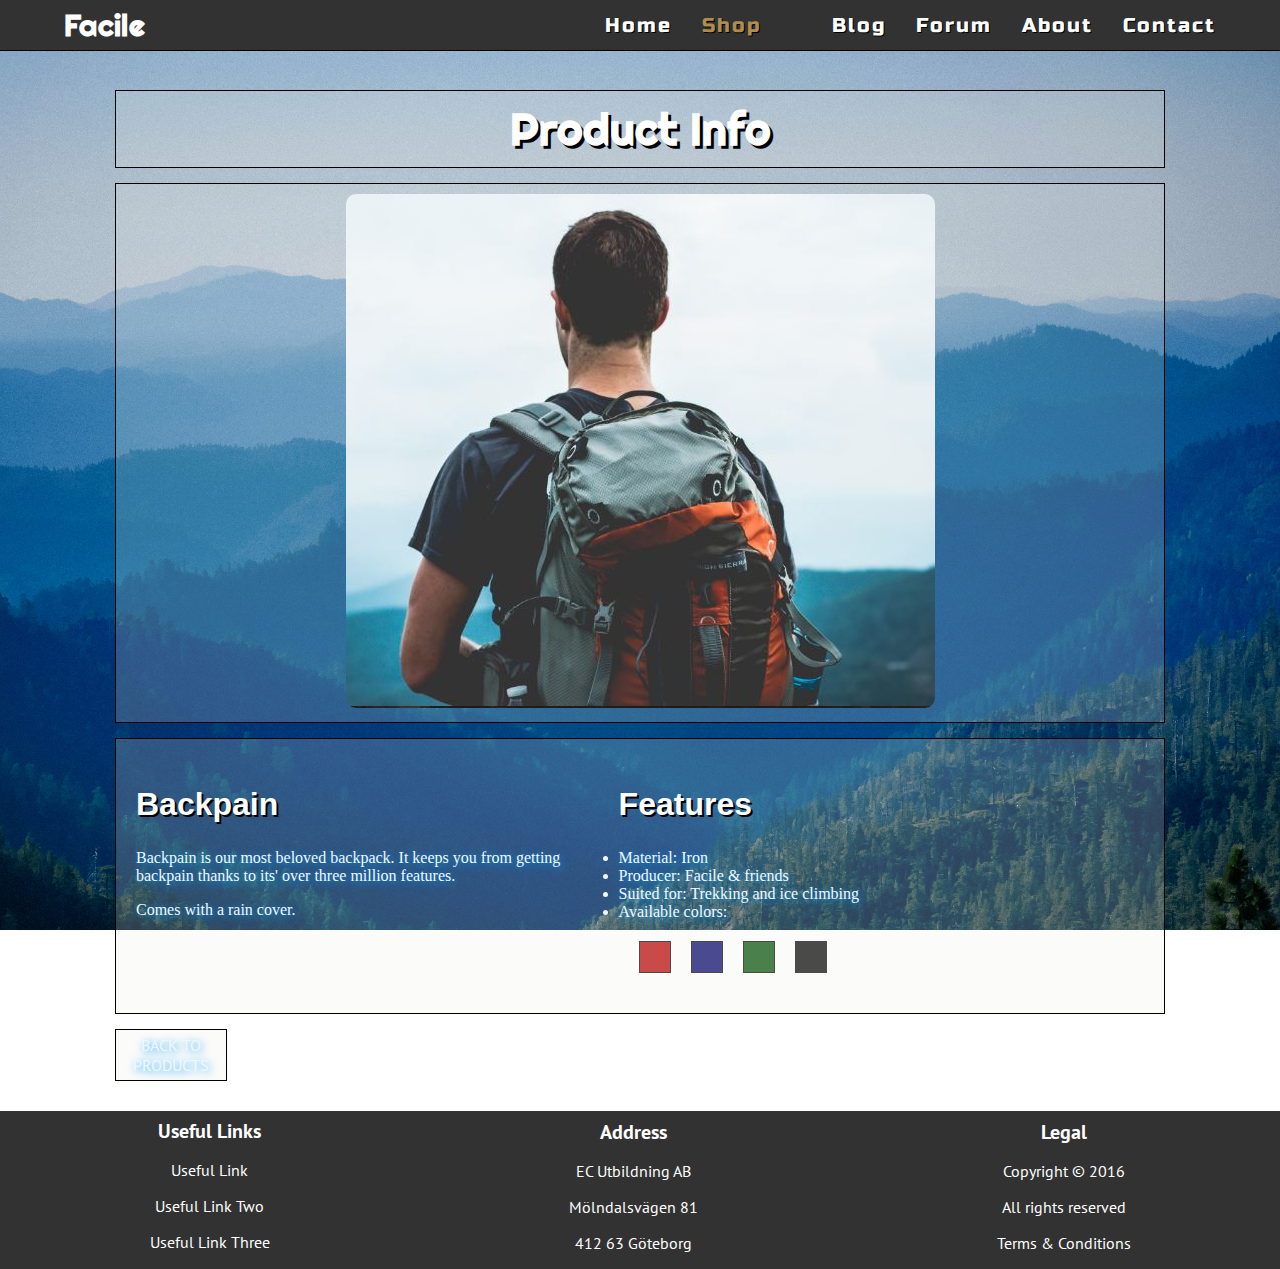
<file: Shop/Productpage.html>
<!DOCTYPE html>
<html lang="en">
    <head>
        <title>FACILE Official Website</title>
        <meta charset="utf-8">
        <link rel="shortcut icon" type="image/png" href="favicon.png"/>
        <link rel="stylesheet" href="footerheader.css">
        <link rel="stylesheet" media="screen" href="Productstyles.css">
        <meta name="viewport" content="width=device-width, initial-scale=1.0">
       <link href="https://fonts.googleapis.com/css?family=PT+Sans%7CRighteous%7CRusso+One" rel="stylesheet">
    </head>
<body>
    <!--Navbar-->
<header id="navbar">
    <nav class="flexContainer">
        <h2><a href="../index.html">Facile</a></h2>
        <ul class="nav">
            <li><a href="../index.html">Home</a></li>
            <li><a href="../Shop/shop.html" class="active divider">Shop</a></li>
            <li><a href="../Blog/blog.html">Blog</a></li>
            <li><a href="../Forum/forum.html">Forum</a></li>
            <li><a href="../About/about.html">About</a></li>
            <li><a href="../Contact/contact.html">Contact</a></li>
        </ul>
        <ul class="dropdown">
            <li><a href="#"><img src="burgermenu.png" id="burgermenu" alt="dropdown"></a>
                <ul class="dropNav">
                    <li><a href="../index.html">Home</a></li>
                    <li><a href="../Shop/shop.html" class="active">Shop</a></li>
                    <li><a href="../Blog/blog.html">Blog</a></li>
                    <li><a href="../Forum/formun.html">Forum</a></li>
                    <li><a href="../About/about.html">About</a></li>
                    <li><a href="../Contact/contact.html">Contact</a></li>
                </ul>
            </li>
        </ul>
    </nav>  
</header>
    <!-- End Navbar -->
    <br>
    <div class="productLayout">
        <div class="headpicinfo">
            <div class="productHeader"><h1>Product Info</h1></div>
            <div class="productPic">
                <img src="product1.jpg" alt="Backpack Picture" style="border-radius: 10px;">
            </div>
            <div class="productInfo">
                <div class="infoText"><h2>Backpain</h2><p>Backpain is our most beloved backpack. It keeps you from getting backpain thanks to its' over three million features.</p>
                <p>Comes with a rain cover.</p>
                </div>
                <div class="productFeatures"><h2>Features</h2>
                    <ul>
                        <li>Material: Iron</li>
                        <li>Producer: Facile & friends</li>
                        <li>Suited for: Trekking and ice climbing</li>
                        <li>Available colors:</li>
                    </ul>
                    <div class="colors">
                        <div id="red"></div>
                        <div id="blue"></div>
                        <div id="green"></div>
                        <div id="black"></div>
                    </div>
                </div>
            </div>
            <div id="backArrow">
                <a href="shop.html">BACK TO PRODUCTS</a>
            </div>
        </div>
    </div>
<footer>
    <div>
        <h1>Useful Links</h1>
        <p><a href="#">Useful Link</a></p>
        <p><a href="#">Useful Link Two</a></p>
        <p><a href="#">Useful Link Three</a></p>
    </div>
    <div>
        <h1>Address</h1>
        <p>EC Utbildning AB</p>
        <p>Mölndalsvägen 81</p>
        <p>412 63 Göteborg</p>
    </div>
    <div>
        <h1>Legal</h1>
        <p>Copyright &copy; 2016</p>
        <p>All rights reserved</p>
        <p><a href="#">Terms & Conditions</a></p>
    </div>
</footer>
</body>
</html>
</file>
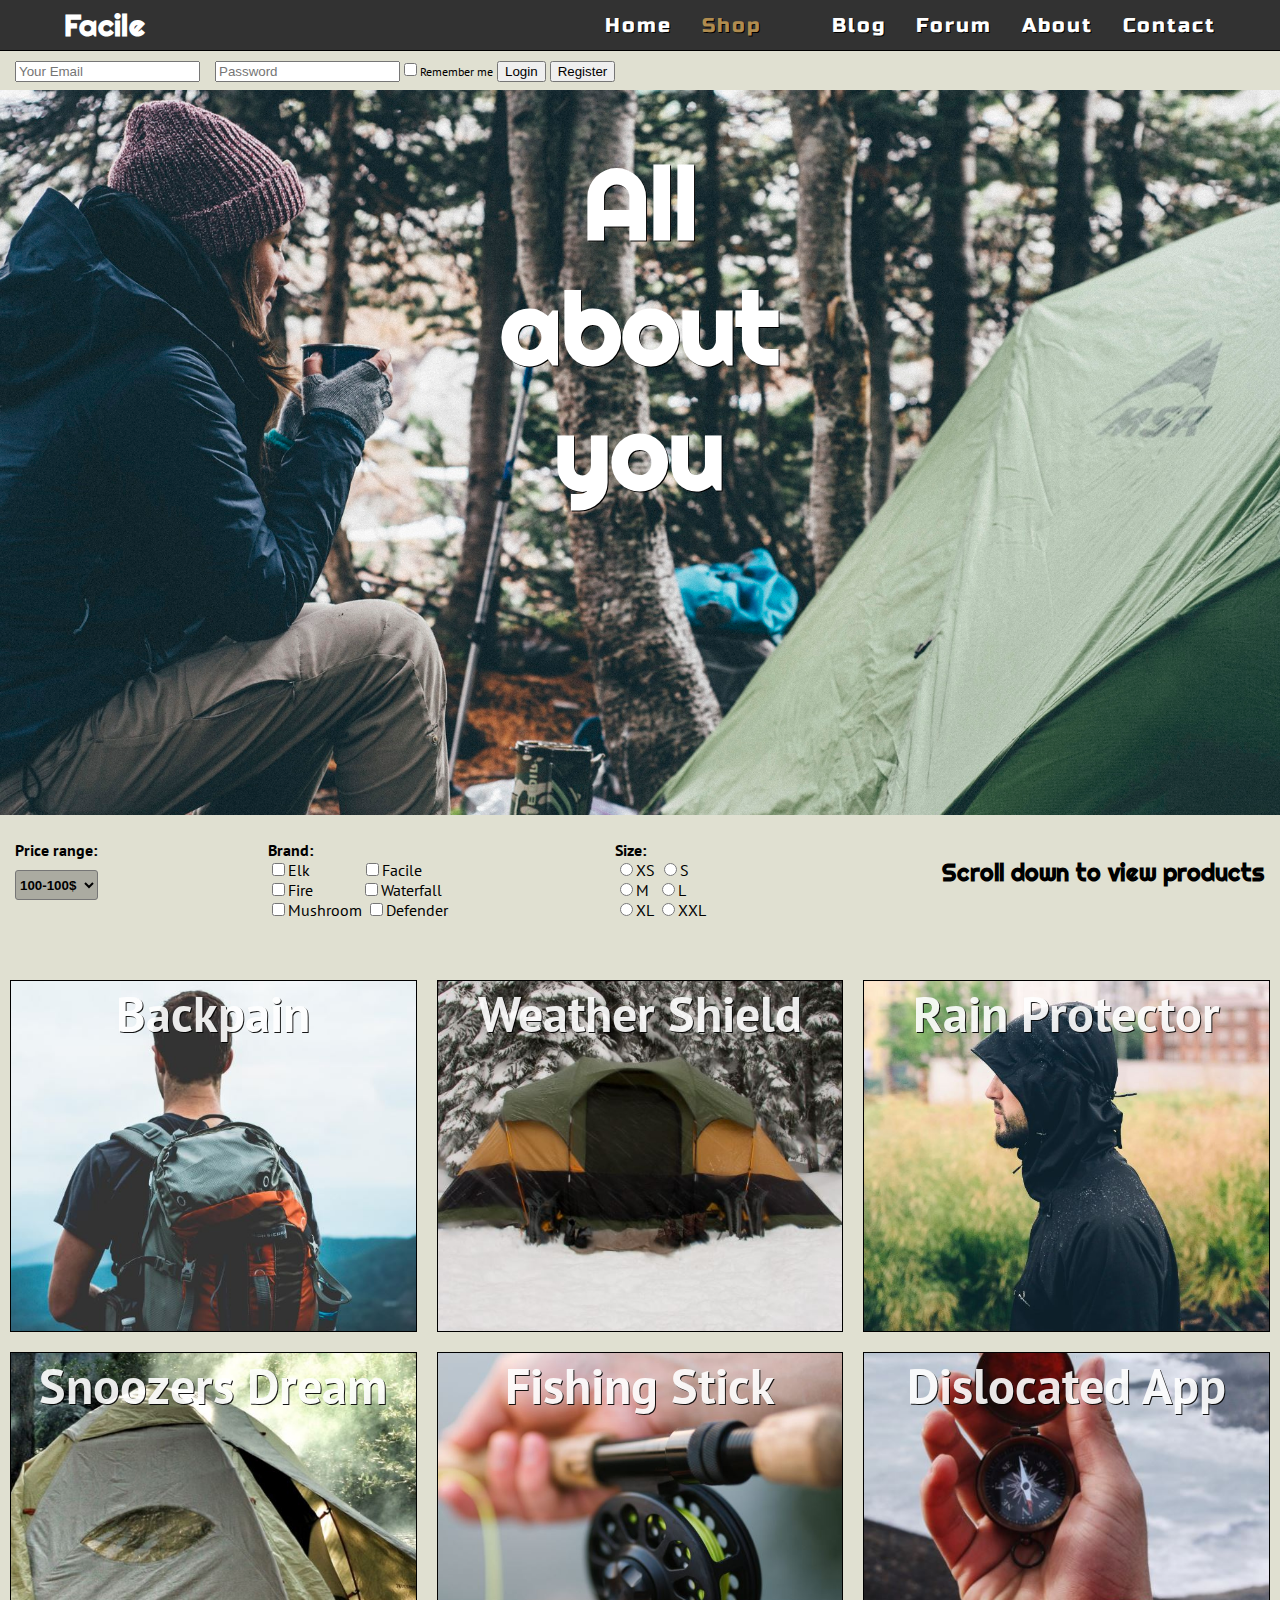
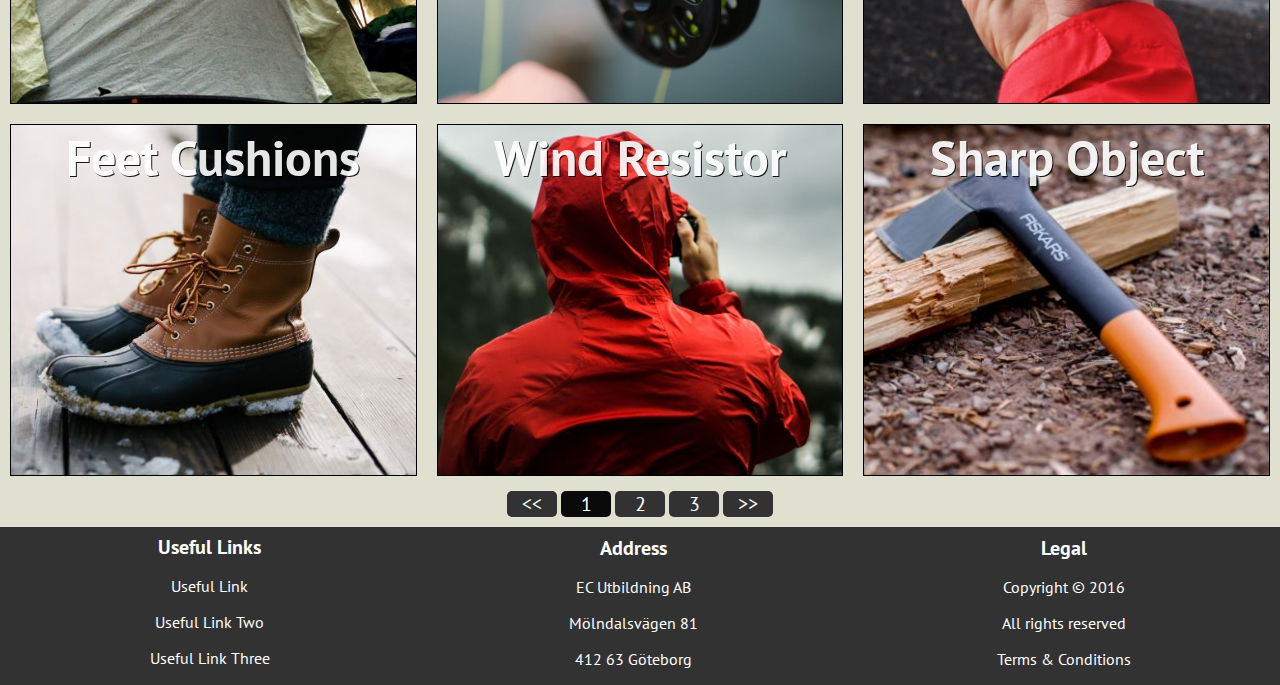
<file: Shop/shop.html>
<!DOCTYPE html>

<html lang="en">
<head>
	<title>FACILE Official Website</title>
	<meta charset="utf-8">
	<link rel="shortcut icon" type="image/png" href="favicon.png"/>
	<link rel="stylesheet" href="footerheader.css">
	<link rel="stylesheet" type="text/css" href="shopstyles.css">
	<meta name="viewport" content="width=device-width, initial-scale=1.0">
	<link href="https://fonts.googleapis.com/css?family=PT+Sans%7CRighteous%7CRusso+One" rel="stylesheet">

</head>
<body>


<!--Navbar-->

<header id="navbar">
	<nav class="flexContainer">

		<h2><a href="../index.html">Facile</a></h2>
		<ul class="nav">
			<li><a href="../index.html">Home</a></li>
			<li><a href="shop.html" class="divider active">Shop</a></li>
			<li><a href="../Blog/blog.html">Blog</a></li>
			<li><a href="../Forum/forum.html">Forum</a></li>
			<li><a href="../About/about.html">About</a></li>
			<li><a href="../Contact/contact.html">Contact</a></li>
		</ul>

		<ul class="dropdown">
			<li><img src="burgermenu.png" id="burgermenu" alt="dropdown">
				<ul class="dropNav">
					<li><a href="../index.html">Home</a></li>
					<li><a href="shop.html" class="active">Shop</a></li>
					<li><a href="../Blog/blog.html">Blog</a></li>
					<li><a href="../Forum/forum.html">Forum</a></li>
					<li><a href="../About/about.html">About</a></li>
					<li><a href="../Contact/contact.html">Contact</a></li>
				</ul>
			</li>
		</ul>
	</nav>
</header>


<!-- end navbar -->


<!--content-->

<div class="userData">
<form>
	<div class="login"><input type="text" placeholder="Your Email" class="email" required><input type="password" placeholder="Password" class="password"><input type="checkbox" name="rememberme" id="rememberMeText1"><span class="rememberMe"><label for="rememberMeText1">Remember me</label></span>&nbsp;<button>Login</button>&nbsp;<button>Register</button></div>
</form>
</div>
<div class="userData2">
<form>
	<div class="login"><br><input type="text" placeholder="Your Email" class="email"><br><input type="password" placeholder="Password" class="password"><br><input type="checkbox" name="rememberme"><span class="rememberMe">remember me</span><br><button>Login</button>&nbsp;<button>Register</button></div>
</form>
</div>


<div class="introContent">

<h1>All <br>about <br>you</h1>

<div class="scrollDown"><h3>Scroll down to view products</h3></div>

</div>

<div class="topContent">
	<div><strong>Price range:&nbsp;</strong><br>
	<select class="selectStyle">
		<option value="100to1000">100-100$</option>
		<option value="1000to2000">100-200$</option>
		<option value="2000to3000">200-300$</option>
		<option value="3000to4000">300- 400$</option>
	</select>
	</div>
	<div><strong>Brand:</strong><br>
	<input type="checkbox" name="elk" id="elkBrand"><label for="elkBrand">Elk</label>&nbsp;&nbsp;&nbsp;&nbsp;&nbsp;&nbsp;&nbsp;&nbsp;&nbsp;&nbsp;&nbsp;&nbsp;
	<input type="checkbox" name="facile" id="facileBrand"><label for="facileBrand">Facile</label><br>
	<input type="checkbox" name="warm" id="warmBrand"><label for="warmBrand">Fire</label>&nbsp;&nbsp;&nbsp;&nbsp;&nbsp;&nbsp;&nbsp;&nbsp;&nbsp;&nbsp;&nbsp;
	<input type="checkbox" name="waterfall" id="waterfallBrand"><label for="waterfallBrand">Waterfall</label><br>
	<input type="checkbox" name="mushroom" id="mushroomBrand"><label for="mushroomBrand">Mushroom</label>
	<input type="checkbox" name="defender" id="defenderBrand"><label for="defenderBrand">Defender</label>

	</div>
	<div><strong>Size:</strong><br>
	<input type="radio" name="sizes" id="xsSize"><label for="xsSize">XS</label>
	<input type="radio" name="sizes" id="sSize"><label for="sSize">S</label><br>
	<input type="radio" name="sizes" id="mSize"><label for="mSize">M</label>&nbsp;
	<input type="radio" name="sizes" id="lSize"><label for="lSize">L</label><br>
	<input type="radio" name="sizes" id="xlSize"><label for="xlSize">XL</label>
	<input type="radio" name="sizes" id="xxlSize"><label for="xxlSize">XXL</label>
	</div>
	<div id="shoppingCart"><a href="cart.html"><img src="cart.png" width="20" height="20" alt="shopping cart">View Cart <span class="inCart">2</span></a></div>

</div>



<div class="middleContent">

<div class="productDisplay">
	<div>
		<a href="productpage.html"><h3>Backpain<br><br><br><br></h3><br></a>
	</div>
	<div><a href="#"><h3>Weather Shield<br><br><br><br></h3></a>
	</div>
	<div><a href="#"><h3>Rain Protector<br><br><br><br></h3></a></div>
	<div><a href="#"><h3>Snoozers Dream<br><br><br><br></h3></a></div>
	<div><a href="#"><h3>Fishing Stick<br><br><br><br></h3></a></div>
	<div><a href="#"><h3>Dislocated App<br><br><br><br></h3></a></div>
	<div><a href="#"><h3>Feet Cushions<br><br><br><br></h3></a></div>
	<div><a href="#"><h3>Wind Resistor<br><br><br><br></h3></a></div>
	<div><a href="#"><h3>Sharp Object<br><br><br><br></h3></a></div>
</div>
<div class="pager">
	<div><a href="#">&lt;&lt;</a></div>
	<div id="currentPage"><a href="#">1</a></div>
	<div><a href="#">2</a></div>
	<div><a href="#">3</a></div>
	<div><a href="#">>></a></div>
</div>
</div>

<!--end content-->


<footer>
	<div>
		<h1>Useful Links</h1>
		<p><a href="#">Useful Link</a></p>
		<p><a href="#">Useful Link Two</a></p>
		<p><a href="#">Useful Link Three</a></p>
	</div>
	<div>
		<h1>Address</h1>
		<p>EC Utbildning AB</p>
		<p>Mölndalsvägen 81</p>
		<p>412 63 Göteborg</p>
	</div>
	<div>
		<h1>Legal</h1>
		<p>Copyright &copy; 2016</p>
		<p>All rights reserved</p>
		<p><a href="#">Terms & Conditions</a></p>
	</div>
</footer>

</body>
</html>
</file>
<file: About/footerheader.css>
/* default */

body, html {
	height: 100%;
	font-family: 'PT Sans', sans-serif;
}

html, body, h1, ul, header {
	margin: 0;
	padding: 0;
	border: 0;
}

a {
	text-decoration: none;
}



/* navbar */

#navbar {
	height: 50px;
	border-bottom: 1px solid black;
	background: rgba(50, 50, 50, 0.6);
	position: fixed;
	width: 100%;
	z-index: 10000;
	}

#navbar .flexContainer {
	width: 90%;
	margin: 0 auto;
	display: flex;
	justify-content: space-between;
	height: 50px;
	align-items: center;
}

#navbar .flexContainer ul {
	display: flex;
	list-style: none;
}

#navbar .flexContainer li {
	padding-left: 30px;
}

#navbar .flexContainer h2 a{
	color: white; 
	font-size: 30px;
	font-family: 'Righteous', cursive;
}

#navbar .flexContainer li a {
	font-family: 'Russo One', sans-serif;
	color: white;
	font-size: 20px;
	text-shadow: 1px 1px black;	
	letter-spacing: 2px;
}

#navbar .divider {
	margin-right: 40px;
}

#navbar .flexContainer li a:hover {
	animation: changeColor 1s;
	animation-fill-mode: forwards;
}


#navbar > .flexContainer > .nav .active, #navbar > .flexContainer > .dropdown .active {
	color: #b08c4f;
}


#navbar ul:nth-of-type(2) {
	display: none;
}


/* animation */

@keyframes changeColor{
	to {
		color:  #b08c4f;
		text-shadow: 1px 1px black;
	}
}

/* end animation */




@media (max-width: 770px) {
	#navbar ul:nth-of-type(1) {
		display: none;
	}

	#navbar ul:nth-of-type(2) {
		display: inline-block;
		position: relative;

	}

	#navbar .dropNav {
		display: none;
		position: absolute;
		right: 0;
		background-color:rgba(50, 50, 50, 1);
		box-shadow: 0 8px 16px 0;
		min-width: 150px;
		opacity: 0.9;
	}

	#navbar .dropNav a {
		display: block;
		width: 75%;
		border-bottom:1px solid black;
		text-align: center;
		margin: 10px 0 10px 0;
	}

	#navbar #burgermenu {
		width: 45px;
		height: 45px;
	}
	

	#navbar .dropdown:hover .dropNav {
		display: block;
	}



}

/* end navbar */



/* footer */

footer {
	display: flex;
	padding: 0;
	background: rgba(50,50,50, 1);
	color: white;
	z-index: 10;
}

footer div {
	flex-grow: 1;
	margin:0 2% 0 2%;
	text-align: center;
}

footer div a {
	color:white;
}

footer div h1 {
	margin-top:2%; 	
	font-size: 20px;
}


@media (max-width: 570px) {
	footer {
		flex-direction: column;

	}
}

/* end footer */
</file>
<file: About/aboutstyles.css>
#navbar {
    background: rgba(50, 50, 50, 1);
}
/* main content */
.mainFlex {
	display: flex;
}
.mainFlex  .center{
 	animation: fadein 8s;
 	color: white;
 	position: absolute;
 	top: 50%;
 	left: 50%;
  	margin: -100px 0 0 -150px;
  	text-align: center;
  	font-family: 'Righteous', cursive;
  	text-shadow: 2px 2px 5px black;
}
.mainFlex .center  h1 {
	font-size: 90px;
	letter-spacing: 10px;
}
/* animations */
@keyframes fadein {
	from {
		opacity: 0;
	}
	to {
		opacity: 1;
	}
}
/* end animations */
.bgPic, .bgPic2, .bgPic3, .bgPic4, .bgPicFirst, .bgSpacer {
  	position: relative;
  	background-attachment: fixed;
  	background-position: center;
  	background-repeat: no-repeat;
  	background-size: cover;
}
.bgPic2, .bgPic3, .bgPic4, .bgPicFirst{
  	border-top: 20px solid rgba(50, 50, 50, 0.8);
  	border-bottom: 20px solid rgba(50, 50, 50, 0.8);
}
.bgPic {
	background-image: url("bg.jpg");
  	min-height: 100%;
}
.bgPicFirst {
	background-image: url("bgFirst.jpg");
}
.bgPicFirst .onPicFlex .backgroundChange {
	background: rgba(50,50,50,0.8);
	width: 100%;
	text-align: center;
}
.bgPic2 {
	background-image: url("bg2.jpg");
	min-height: 40%
}
.bgPic3 {
	background-image: url("bg3.jpg");
	min-height: 40%
}
.bgPic4 {
	background-image: url("bg4.jpg");
	min-height: 40%
}
.bgSpacer {
	min-height: 10%;
	background-image: url("bg.jpg");
}
.onPicFlex {
	display: flex;
}
.onPicFlex .profilePic {
  	background-position: center;
  	background-repeat: no-repeat;
	background-size: cover;
	width: 200px;
	height:250px;
	border-radius: 5px;
	margin:5%;
}
.profilePic1 {
	background-image: url("joachim.jpg");
}
.porfilePic2 {
	background-image: url("martin.jpg");
}
.profilePic3 {
	background-image: url("erik.jpg");
}
.onPicFlex .aboutMe {
	width: 70%;
	margin:5% 0 5%;
	padding: 2%;
	background: linear-gradient(to left, rgba(50,50,50,0), rgba(50,50,50,0.7));
	color: white;
	text-shadow: 1px 1px black;
}
.onPicFlex .aboutMe p {
	font-size: 19px;
}
.onPicFlex .aboutMe h2 {
	font-size: 25px;
}
.onPicFlex .gradientDirection {
	background: linear-gradient(to right, rgba(50,50,50,0), rgba(50,50,50,0.7));
}
.bgPic3 {
	text-align: right;
}
@media (max-width: 600px) {
	.onPicFlex {
	flex-direction: column;
	}
	.onPicFlex .gradientDirection {
	background: linear-gradient(to left, rgba(50,50,50,0), rgba(50,50,50,0.7));
	text-align: left;
	}
	.onPicFlex .aboutMe {
		width: 90%;
	}
}
/* end main content */
</file>
<file: Blog/footerheader.css>
/* default */

body, html {
	height: 100%;
	font-family: 'PT Sans', sans-serif;
}

html, body, h1, ul, header {
	margin: 0;
	padding: 0;
	border: 0;
}

a {
	text-decoration: none;
}



/* navbar */

#navbar {
	height: 50px;
	border-bottom: 1px solid black;
	background: rgba(50, 50, 50, 0.6);
	position: fixed;
	width: 100%;
	z-index: 10000;
	}

#navbar .flexContainer {
	width: 90%;
	margin: 0 auto;
	display: flex;
	justify-content: space-between;
	height: 50px;
	align-items: center;
}

#navbar .flexContainer ul {
	display: flex;
	list-style: none;
}

#navbar .flexContainer li {
	padding-left: 30px;
}

#navbar .flexContainer h2 a{
	color: white; 
	font-size: 30px;
	font-family: 'Righteous', cursive;
}

#navbar .flexContainer li a {
	font-family: 'Russo One', sans-serif;
	color: white;
	font-size: 20px;
	text-shadow: 1px 1px black;	
	letter-spacing: 2px;
}

#navbar .divider {
	margin-right: 40px;
}

#navbar .flexContainer li a:hover {
	animation: changeColor 1s;
	animation-fill-mode: forwards;
}


#navbar > .flexContainer > .nav .active, #navbar > .flexContainer > .dropdown .active {
	color: #b08c4f;
}


#navbar ul:nth-of-type(2) {
	display: none;
}


/* animation */

@keyframes changeColor{
	to {
		color:  #b08c4f;
		text-shadow: 1px 1px black;
	}
}

/* end animation */




@media (max-width: 770px) {
	#navbar ul:nth-of-type(1) {
		display: none;
	}

	#navbar ul:nth-of-type(2) {
		display: inline-block;
		position: relative;

	}

	#navbar .dropNav {
		display: none;
		position: absolute;
		right: 0;
		background-color:rgba(50, 50, 50, 1);
		box-shadow: 0 8px 16px 0;
		min-width: 150px;
		opacity: 0.9;
	}

	#navbar .dropNav a {
		display: block;
		width: 75%;
		border-bottom:1px solid black;
		text-align: center;
		margin: 10px 0 10px 0;
	}

	#navbar #burgermenu {
		width: 45px;
		height: 45px;
	}
	

	#navbar .dropdown:hover .dropNav {
		display: block;
	}



}

/* end navbar */



/* footer */

footer {
	display: flex;
	padding: 0;
	background: rgba(50,50,50, 1);
	color: white;
	z-index: 10;
}

footer div {
	flex-grow: 1;
	margin:0 2% 0 2%;
	text-align: center;
}

footer div a {
	color:white;
}

footer div h1 {
	margin-top:2%; 	
	font-size: 20px;
}


@media (max-width: 570px) {
	footer {
		flex-direction: column;

	}
}

/* end footer */
</file>
<file: Blog/blogstyles.css>
/* default */
body, html {
	height: 100%;
	margin:0 auto;
    background-image: url("bg2.jpg");
  	position: relative;
  	background-attachment: fixed;
  	background-position: center;
  	background-repeat: no-repeat;
  	background-size: cover;
}

li {
    list-style: none;
}

#navbar {
    background: rgba(50, 50, 50, 1);
}


/* Blogg-content */

#blog .blogHeader {
    font-family: Impact;
    border-top: 1px solid black;
    border-bottom: 1px solid black;
    background: rgba(50, 50, 50, 0.6);
    position: relative;
    top: 100px;
    text-align: center;
    padding: 50px;
    margin: 0 40px 150px 40px;
    font-size: 72px;
    color: white;
    text-shadow: 3px 3px black;
    
}
@media (max-width: 850px) {
    #blog .sidebar {
        display: none;
    }
    #blog .blogPosts .post1 {
        width: 99%;
        padding: 5px;
        margin: 5px 0px 10px 0px;
        border-left: none;
        border-right: none;
    }

}
#blog .blogLayout {
    display: flex;
    flex-direction: row;
}

@media (max-width: 610px) {
    #blog .blogHeader {
    font-size: 50px;
    padding: 30px;
    }
    #blog .blogPosts {
        width: 100%;
    }
}
@media (max-width: 610px) {
    #blog .post1 {
        padding: 10px;
        font-size: 0.8em;
        margin: 10px;
    }
}
#blog .blogPosts {
    flex: 1 1 auto;
}

	

#blog .post1 {   
    
    
    margin: 5px 20px 40px 40px;
    padding: 20px;
    border:1px solid black;
    background: rgba(224, 224, 209, 0.7);
    font-family: Verdana;
}

/* postBottom */

#blog .postBottom {
    border-top: 1px solid black;
    border-bottom: 1px solid black;
    background: rgba(50, 50, 50, 0.3);
}
#blog .postBottom a {
    color: black;
    text-decoration: underline;
}
#blog .postBottom a:hover {
    color: #b08c4f;
}
#blog .flexBottom {
    display: flex;
    flex-direction: row;
    justify-content: space-between;
}
#blog .socialMedia {
    margin-top: 10px;
    color: white;
    display: flex;
    flex-direction: row;
    flex-wrap: wrap;
    
}
#blog .postBottom .socialMedia img {
    width: 25px;
}
#blog .socialMedia a {
    text-decoration: none;
    display: inline;
}
#blog .facebook {
    background-color: #3b5998;
    width: 80px;
    color: white;
    font-family: Helvetica;
    margin: 5px; 
    position: relative;
}
#blog .comment, #blog .viewComments {
    background-color: white;
    width: 120px;
    text-align: center;
    color: black;
    font-family: Helvetica;
    margin: 5px; 
    position: relative;
    padding: 5px;
}

#blog .facebook div {
    position: absolute;
    top: 50%;
    left: 60%;
    transform: translate(-50%, -50%);
}

#blog .twitter {
    color: white;
    font-family: Helvetica;
    background-color: #00aced;
    width: 90px;
    margin: 5px;
    position: relative;
}
#blog .twitter div {
    position: absolute;
    top: 50%;
    left: 60%;
  transform: translate(-50%, -50%);
}
#blog .socialMedia a > div:hover {
    opacity: 0.7;
}




/* postBottom end */

/* SIDEBAR */

input[type=text] {
    width: 100%;
    box-sizing: border-box;
    border: 1px solid black;
    font-size: 16px;
    border-radius: 10px;
    background-color: white;
    background-image: url('searchicon.png');
    background-size: 20px 20px;
    background-repeat: no-repeat;
    background-position: 170px;
    padding: 10px;
    cursor: pointer;
    }

#blog .sidebar {
    height: 1%;
    flex: 0 0 200px; 
    margin: 5px 40px 40px 20px;
    padding: 5px;
    border: 1px solid black;    
    background: rgba(224, 224, 209, 0.5);
    font-family: monospace;

}
#blog .year {
    font-family: Arial;
}

#blog .sidebar a {
    color: black;
    display: block;
}
#blog .sidebar li a:hover {
    animation: listHover 1s;
	animation-fill-mode: forwards;
}
@keyframes listHover{
	to {
		color:  #b08c4f;
        background: rgba(50, 50, 50, 0.8);
    }
}

/* SIDEBAR end */

/* olderPosts */

#blog .olderPosts {
    font-family: Helvetica;
    text-align: center;
    margin-right: 20px;
    margin-bottom: 30px;
    background-color: rgb(255, 255, 255);
    width: auto;
    height: auto;
    float: right;
    padding: 5px 10px 5px 10px;
}

#blog .olderPosts a {
    color: black;
    display: block;

}

#blog .olderPosts:hover {
    opacity: 0.7;
}

/* olderPosts end */
</file>
<file: Contact/footerheader.css>
/* default */

body, html {
	height: 100%;
	font-family: 'PT Sans', sans-serif;
}

html, body, h1, ul, header {
	margin: 0;
	padding: 0;
	border: 0;
}

a {
	text-decoration: none;
}



/* navbar */

#navbar {
	height: 50px;
	border-bottom: 1px solid black;
	background: rgba(50, 50, 50, 0.6);
	position: fixed;
	width: 100%;
	z-index: 10000;
	}

#navbar .flexContainer {
	width: 90%;
	margin: 0 auto;
	display: flex;
	justify-content: space-between;
	height: 50px;
	align-items: center;
}

#navbar .flexContainer ul {
	display: flex;
	list-style: none;
}

#navbar .flexContainer li {
	padding-left: 30px;
}

#navbar .flexContainer h2 a{
	color: white; 
	font-size: 30px;
	font-family: 'Righteous', cursive;
}

#navbar .flexContainer li a {
	font-family: 'Russo One', sans-serif;
	color: white;
	font-size: 20px;
	text-shadow: 1px 1px black;	
	letter-spacing: 2px;
}

#navbar .divider {
	margin-right: 40px;
}

#navbar .flexContainer li a:hover {
	animation: changeColor 1s;
	animation-fill-mode: forwards;
}


#navbar > .flexContainer > .nav .active, #navbar > .flexContainer > .dropdown .active {
	color: #b08c4f;
}


#navbar ul:nth-of-type(2) {
	display: none;
}


/* animation */

@keyframes changeColor{
	to {
		color:  #b08c4f;
		text-shadow: 1px 1px black;
	}
}

/* end animation */




@media (max-width: 770px) {
	#navbar ul:nth-of-type(1) {
		display: none;
	}

	#navbar ul:nth-of-type(2) {
		display: inline-block;
		position: relative;

	}

	#navbar .dropNav {
		display: none;
		position: absolute;
		right: 0;
		background-color:rgba(50, 50, 50, 1);
		box-shadow: 0 8px 16px 0;
		min-width: 150px;
		opacity: 0.9;
	}

	#navbar .dropNav a {
		display: block;
		width: 75%;
		border-bottom:1px solid black;
		text-align: center;
		margin: 10px 0 10px 0;
	}

	#navbar #burgermenu {
		width: 45px;
		height: 45px;
	}
	

	#navbar .dropdown:hover .dropNav {
		display: block;
	}



}

/* end navbar */



/* footer */

footer {
	display: flex;
	padding: 0;
	background: rgba(50,50,50, 1);
	color: white;
	z-index: 10;
}

footer div {
	flex-grow: 1;
	margin:0 2% 0 2%;
	text-align: center;
}

footer div a {
	color:white;
}

footer div h1 {
	margin-top:2%; 	
	font-size: 20px;
}


@media (max-width: 570px) {
	footer {
		flex-direction: column;

	}
}

/* end footer */
</file>
<file: Contact/contactstyles.css>
/* default */
body, html {
	height: 100%;
	font-family: 'PT Sans', sans-serif;
}

body {
	margin:0;
	padding: 0;
	border: 0;
}

html, body, h1, ul, header {
	margin: 0;
	padding: 0;
	border: 0;
}

a {
	text-decoration: none;
}


/* end default */


/* navbar */

#navbar {
	height: 50px;
	border-bottom: 1px solid black;
	background: rgba(50, 50, 50, 1);
	position: fixed;
	width: 100%;
	z-index: 10000;
	}

#navbar .flexContainer {
	width: 90%;
	margin: 0 auto;
	display: flex;
	justify-content: space-between;
	height: 50px;
	align-items: center;
}

#navbar .flexContainer ul {
	display: flex;
	list-style: none;
}

#navbar .flexContainer li {
	padding-left: 30px;
}

#navbar .flexContainer h2 a{
	color: white; 
	font-size: 30px;
	font-family: 'Righteous', cursive;
}

#navbar .flexContainer li a {
	font-family: 'Russo One', sans-serif;
	color: white;
	font-size: 20px;
	text-shadow: 1px 1px black;	
	letter-spacing: 2px;
}

#navbar .divider {
	margin-right: 40px;
}

#navbar .flexContainer li a:hover {
	animation: changeColor 1s;
	animation-fill-mode: forwards;
}


#navbar > .flexContainer > .nav .active, #navbar > 
.flexContainer > .dropdown .active {
	color: #b08c4f;
}


#navbar ul:nth-of-type(2) {
	display: none;
}


/* animation */

@keyframes changeColor{
	to {
		color:  #b08c4f;
		text-shadow: 1px 1px black;
	}
}

/* end animation */




@media (max-width: 770px) {
	#navbar ul:nth-of-type(1) {
		display: none;
	}

	#navbar ul:nth-of-type(2) {
		display: inline-block;
		position: relative;

	}

	#navbar .dropNav {
		display: none;
		position: absolute;
		right: 0;
		background-color:rgba(50, 50, 50, 0.6);
		box-shadow: 0 8px 16px 0;
		min-width: 150px;
		opacity: 0.9;
	}

	#navbar .dropNav a {
		display: block;
		width: 75%;
		border-bottom:1px solid black;
		text-align: center;
		margin: 10px 0 10px 0;
	}

	#navbar #burgermenu {
		width: 45px;
		height: 45px;
	}
	

	#navbar .dropdown:hover .dropNav {
		display: block;
	}

	




}

/* end navbar */




/* main content */


.bgPic {
	background-image: url(test.jpg);
  	position: relative;
  	background-attachment: fixed;
  	background-position: center;
  	background-repeat: no-repeat;
  	background-size: cover;
  	min-height: 100%;
	
}

.onPicFlex {
	height: 100%;
	padding: 100px 0;
	margin: 0;
	display: -webkit-flex;
	display: -moz-flex;
	display: -ms-flex;
	display: -o-flex;
	display: flex;
	align-items: center;
	justify-content: center;

}

.onPicFlex .box {
 	color: white;
  	text-align: left;
  	text-shadow: 2px 2px 5px black;
  	width: 800px;
  	font-size: 18px;
}

textarea {
	width:100%;
	height: 250px;
	resize: none;

}

fieldset {
	border-color: rgba(50, 50, 50, 0.6);
	background-color: rgba(50, 50, 50, 0.3);
}


.inputWidth {
	width: 49%;
}


@media (max-width: 600px) {
	.onPicFlex {
		padding: 60px 0;
	}
}


/* end main content */

/* footer */

footer {
	display: flex;
	padding: 0;
	background: rgba(50,50,50, 1);
	color: white;
	z-index: 1000000;
}

footer div {
	flex-grow: 1;
	margin:0 2% 0 2%;
	text-align: center;
}

footer div a {
	color:white;
}

footer div h1 {
	margin-top:2%; 	
	font-size: 20px;
}


@media (max-width: 570px) {
	footer {
		flex-direction: column;

	}
}

/* end footer */
</file>
<file: Shop/footerheader.css>
/* default */

body, html {
	height: 100%;
	font-family: 'PT Sans', sans-serif;
}

html, body, h1, ul, header {
	margin: 0;
	padding: 0;
	border: 0;
}

a {
	text-decoration: none;
}



/* navbar */

#navbar {
	height: 50px;
	border-bottom: 1px solid black;
	background: rgba(50, 50, 50, 0.6);
	position: fixed;
	width: 100%;
	z-index: 10000;
	}

#navbar .flexContainer {
	width: 90%;
	margin: 0 auto;
	display: flex;
	justify-content: space-between;
	height: 50px;
	align-items: center;
}

#navbar .flexContainer ul {
	display: flex;
	list-style: none;
}

#navbar .flexContainer li {
	padding-left: 30px;
}

#navbar .flexContainer h2 a{
	color: white; 
	font-size: 30px;
	font-family: 'Righteous', cursive;
}

#navbar .flexContainer li a {
	font-family: 'Russo One', sans-serif;
	color: white;
	font-size: 20px;
	text-shadow: 1px 1px black;	
	letter-spacing: 2px;
}

#navbar .divider {
	margin-right: 40px;
}

#navbar .flexContainer li a:hover {
	animation: changeColor 1s;
	animation-fill-mode: forwards;
}


#navbar > .flexContainer > .nav .active, #navbar > .flexContainer > .dropdown .active {
	color: #b08c4f;
}


#navbar ul:nth-of-type(2) {
	display: none;
}


/* animation */

@keyframes changeColor{
	to {
		color:  #b08c4f;
		text-shadow: 1px 1px black;
	}
}

/* end animation */




@media (max-width: 770px) {
	#navbar ul:nth-of-type(1) {
		display: none;
	}

	#navbar ul:nth-of-type(2) {
		display: inline-block;
		position: relative;

	}

	#navbar .dropNav {
		display: none;
		position: absolute;
		right: 0;
		background-color:rgba(50, 50, 50, 1);
		box-shadow: 0 8px 16px 0;
		min-width: 150px;
		opacity: 0.9;
	}

	#navbar .dropNav a {
		display: block;
		width: 75%;
		border-bottom:1px solid black;
		text-align: center;
		margin: 10px 0 10px 0;
	}

	#navbar #burgermenu {
		width: 45px;
		height: 45px;
	}
	

	#navbar .dropdown:hover .dropNav {
		display: block;
	}



}

/* end navbar */



/* footer */

footer {
	display: flex;
	padding: 0;
	background: rgba(50,50,50, 1);
	color: white;
	z-index: 10;
}

footer div {
	flex-grow: 1;
	margin:0 2% 0 2%;
	text-align: center;
}

footer div a {
	color:white;
}

footer div h1 {
	margin-top:2%; 	
	font-size: 20px;
}


@media (max-width: 570px) {
	footer {
		flex-direction: column;

	}
}

/* end footer */
</file>
<file: Shop/cartstyles.css>
body {
	background-color: rgb(224, 224, 209);
}
#navbar {
    background: rgba(50, 50, 50, 1);
}

/* main content */


.mainContent {
  	min-height: 50%;
  	display: flex;	
  	margin: 0 auto;
  	font-family: "Righteous", cursive;
  	color: white;
  	letter-spacing: 2px;
  	font-weight: 700;
  	font-size: 15px;
}

.mainContent div caption {
	color: black;
}

.mainContent div:first-of-type {
	flex-grow: 3;
	margin-top: 75px;
}

.mainContent div:nth-of-type(2) {
	flex-grow: 1;
	background: blue;
	text-align: right;

}

.mainContent div:first-of-type table {
	width: 100%;
	text-align: center;
}

.mainContent div:first-of-type td {
	height: 50px;
}

.mainContent div:first-of-type table tr {
	background: rgba(50,50,50,0.7);
}
.mainContent div:first-of-type table thead tr:first-of-type {
	background: rgba(20,20,20,0.7);
}

.mainContent div:first-of-type table tbody tr td:first-of-type {
	text-align: left;
	padding-left: 15px;
}

.mainContent div:first-of-type table .qtyNumber {
	width: 20px;
	text-align: center;
}


@media (max-width: 330px) {
	div.mainContent div table tbody tr .changeWidth{
		min-width: 70px;
	}
}






.payment {
	display: flex;
	min-height: 50%;
	padding-top: 25px;
	width: 70%;
}

.payment div:first-of-type {
	flex-grow: 2;	
}
.payment div:nth-of-type(2){
	flex-grow:20;
}

.payment div:nth-of-type(2) input {
	background: rgba(50, 50, 50, 0.7);
	border:3px solid rgba(20, 20, 20, 0.3);
	color: white;
}

.payment div:nth-of-type(2) button {
	display: block;
	background: rgba(200, 200, 200, 0.7);
	border:3px solid rgba(70, 70, 70, 0.3);
}

.payment div:nth-of-type(2) button:hover {
	background: rgba(70,70,70,0.5);
}
.payment div:first-of-type table tr {
	height: 50px; 
}


.payment .cardDate {
	max-width: 20px;
}



@media (max-width: 935px) {
	.payment {
		flex-direction: column;
	}
}
/* end main content */
</file>
<file: Shop/Productstyles.css>
#navbar {
    background: rgba(50, 50, 50, 1);
}
body{
 background-image: url("productbg.jpg");
    position: relative;
    background-attachment: fixed;
    background-position: center;
    background-repeat: no-repeat;
    background-size: cover;
}

.productLayout {
    display: flex;
    flex-direction: column; 
}
.headpicinfo {
    text-align: center;
    margin: auto;
}
.headpicinfo div {
}
.productHeader {
    margin-top: 70px;
    font-family: 'Righteous';
    font-size: 22px;
    border: 1px solid black;
    background: rgba(235, 235, 224, 0.7);
    color: white;
    text-shadow: 3px 3px black;
    margin-bottom: 15px;
    width: auto;
}

.productLayout div div {
    border: 1px solid black;
    width: auto;
    height: auto;
    padding: 10px;
    background: rgba(235, 235, 224, 0.2);
    

}
.productPic {
    width: auto;
    height: auto;
    
    
}
@media (max-width: 630px) {
    .productPic img {
        width: 400px;
    }
}
@media (max-width: 440px) {
    .productPic img {
        width: 210px;
    }
}
.productInfo {
    margin-top: 15px;
    margin-bottom: 15px;
    display: flex;
    flex-direction: row;
    flex-wrap: wrap;
}
.productInfo h2 {
    color: white;
    text-shadow: 2px 2px black;
    font-family: Arial;
    font-size: 32px;
}
.productLayout .productInfo .infoText {
    text-align: left;
    color: aliceblue;
    text-shadow: 2px 2px 8px #0099ff;
    font-family: Verdana;
    border: none;
    background: none;
    flex: 0 0 45%;
    
    
}
.productLayout .productInfo .productFeatures {
    text-align: left;
    color: aliceblue;
    text-shadow: 2px 2px 8px #0099ff;
    font-family: Verdana;
    border: none;
    background: none;
    flex: 0 0 45%;
    
}
.productLayout .productInfo .productFeatures .colors {
    display: flex;
    flex-direction: row;
    flex-wrap: wrap;
    border: none;
    background: none;
}
.headpicinfo .productInfo .productFeatures .colors > div {
    border: 1px solid black;
    height: 10px;
    width: 10px;
    margin: 10px;
    opacity: 0.7;
    cursor: pointer;
}
#red {
    background: #b30000;
}
#blue {
    background: #000066;
}
#green {
    background: #004d00;
}
#black {
    background: black;
}
.productLayout .headpicinfo #backArrow {
    border: 1px solid black;
    width: 100px;
    text-align: center;
    padding: 5px;
    color: aliceblue;
    text-shadow: 2px 2px 8px #0099ff;
    background: rgba(235, 235, 224, 0.2);
    margin-bottom: 30px;
}
.productLayout .headpicinfo #backArrow a {
    color: aliceblue;
    text-shadow: 2px 2px 8px #0099ff;
}
.productLayout .headpicinfo #backArrow a:hover {
    color: grey;
}
</file>
<file: Shop/shopstyles.css>
body {
	background-color: rgb(224, 224, 209);
}
#navbar {
    background: rgba(50, 50, 50, 1);
}

/* main content */


.introContent {
	font-size: 50px;
	font-family: 'Righteous', cursive;
  	min-height: 75%;
  	background-image: url("bg.jpg");
  	background-attachment: fixed;
  	background-position: center;
  	background-repeat: no-repeat;
  	background-size: cover;
  	padding-top: 50px;	
}

.introContent h1 {
	text-align: center;
	color: white;
	text-shadow: 1px 1px black;
}

.introContent .scrollDown {
	font-size: 20px;
	height: 70px;
	width: 400px;
	position: absolute;
	text-align: right;
	background: linear-gradient(135deg, transparent 40px, rgb(224, 224, 209) 0);
	right: 0;
	bottom: 0;
}

.introContent .scrollDown h3 {
	padding:5px 15px 0 0;
}
.topContent .selectStyle {
	background-color: rgba(50, 50, 50, 0.3);
	border-radius: 3px;
	margin-top: 10px;
	height: 30px;
	font-weight: 700;
}

.topContent {
	margin:25px 15px 0 15px;
	display: flex;
	width: 90%;
}

.topContent > div {
	flex-grow: 1;
}


.userData {
	height: 40px;
	padding-top: 50px;
	display: flex;
}
.userData div {
	flex-grow: 1;
	margin-right: 15px;
}

.userData .login {
	padding-top:10px;
}

.userData .password, .userData .email, .userData #loginSubmit, .userData .rememberMe {
	margin-left: 15px;

}

.userData .rememberMe {
	font-size: 12px;
	padding: 0;
	margin:0;
}

#shoppingCart {
	padding-top: 15px;
	text-align: right;
	margin: 15px 0 0 0;
	font-size: 20px;
}

#shoppingCart a {
	color: black; 	
}
#shoppingCart a:hover {
	border-bottom: 3px solid rgba(50, 50, 50, 0.5)
}

#shoppingCart .inCart {
	background: rgba(50, 50, 50, 0.8);
	padding: 0 5px 0 5px;
	border-radius: 5px;
	color: white;
}



.middleContent .productDisplay {
	display: flex;
	flex-wrap: wrap;
	margin-top: 50px;
}

.middleContent .productDisplay div {
	flex-grow: 1;
	width: 350px;
	height: 350px;
	margin: 10px;
	justify-content: space-between;
	background: white;
	border: 1px solid black

}

.middleContent .productDisplay div h3 {
	font-size: 50px;
	margin: 0;
	text-align: center;
	color: white;
	height: 100%;
	text-shadow: 1px 1px black;
	opacity: 0.9;
}

.middleContent .productDisplay div h3:hover::after{
	content: "$ Price Here $";
	font-family: 'Righteous', cursive;
	border-top: 5px solid white;
	border-bottom: 5px solid white;
}

.middleContent .productDisplay div h3:hover {
	background-color: rgba(10, 10, 10, 0.5);
}



.middleContent div:nth-of-type(1) div:first-of-type {
	background-image: url("product1.jpg");
  	background-position: center;
  	background-repeat: no-repeat;
  	background-size: cover;
}

.middleContent div:nth-of-type(1) div:nth-of-type(2) {
	background-image: url("product2.jpg");
  	background-position: center;
  	background-repeat: no-repeat;
  	background-size: cover;
}

.middleContent div:nth-of-type(1) div:nth-of-type(3) {
	background-image: url("product3.jpg");
  	background-position: center;
  	background-repeat: no-repeat;
  	background-size: cover;
}

.middleContent div:nth-of-type(1) div:nth-of-type(4) {
	background-image: url("product4.jpg");
  	background-position: center;
  	background-repeat: no-repeat;
  	background-size: cover;
}

.middleContent div:nth-of-type(1) div:nth-of-type(5) {
	background-image: url("product5.jpg");
  	background-position: center;
  	background-repeat: no-repeat;
  	background-size: cover;
}

.middleContent div:nth-of-type(1) div:nth-of-type(6) {
	background-image: url("product6.jpg");
  	background-position: center;
  	background-repeat: no-repeat;
  	background-size: cover;
}

.middleContent div:nth-of-type(1) div:nth-of-type(7) {
	background-image: url("product7.jpg");
  	background-position: center;
  	background-repeat: no-repeat;
  	background-size: cover;
}

.middleContent div:nth-of-type(1) div:nth-of-type(8) {
	background-image: url("product8.jpg");
  	background-position: center;
  	background-repeat: no-repeat;
  	background-size: cover;
}

.middleContent div:nth-of-type(1) div:nth-of-type(9) {
	background-image: url("product9.jpg");
  	background-position: center;
  	background-repeat: no-repeat;
  	background-size: cover;
}



.middleContent .inCart {
	background: white;
	color: black;
	border-radius: 5px;
	padding: 0 5px 0 5px;
}


.middleContent .pager {
	display: flex;
	justify-content: center;
}

.middleContent .pager div {
	flex-grow: 1;
	text-align: center;
	background: rgba(50, 50, 50, 1);
	color: white;
	border-radius: 5px;
	font-size: 20px;
	justify-content: space-between;
	max-width: 50px;
	margin: 5px 2px 10px 2px;

}

.middleContent .pager div:hover {
	background-color: rgba(10, 10, 10, 1);
}


.middleContent a {
	color: white;
}

.middleContent #currentPage {
	background-color: rgba(10, 10, 10, 1);
}

.userData2 {
	display: none;
}

@media (max-width: 940px) {
	.scrollDown {
		display: none;
	}
	.middleContent .productDisplay div h3:hover::after{
	display: none;
	}
}

@media (max-width: 630px) {
	.userData {
		display: none;
	}
	.userData2 {
		display: block;
		padding-top: 54px;
		height: 120px;
		padding-left: 10px;
	}

}

@media (max-width: 590px) {
	.topContent {
		font-size: 20px;
		flex-direction: column;
	}
	#shoppingCart {
		text-align: left;
	}
}

@media (max-width: 940px) {
	.topContent {
		width: 90%;
	}
}


/* end main content */
</file>
